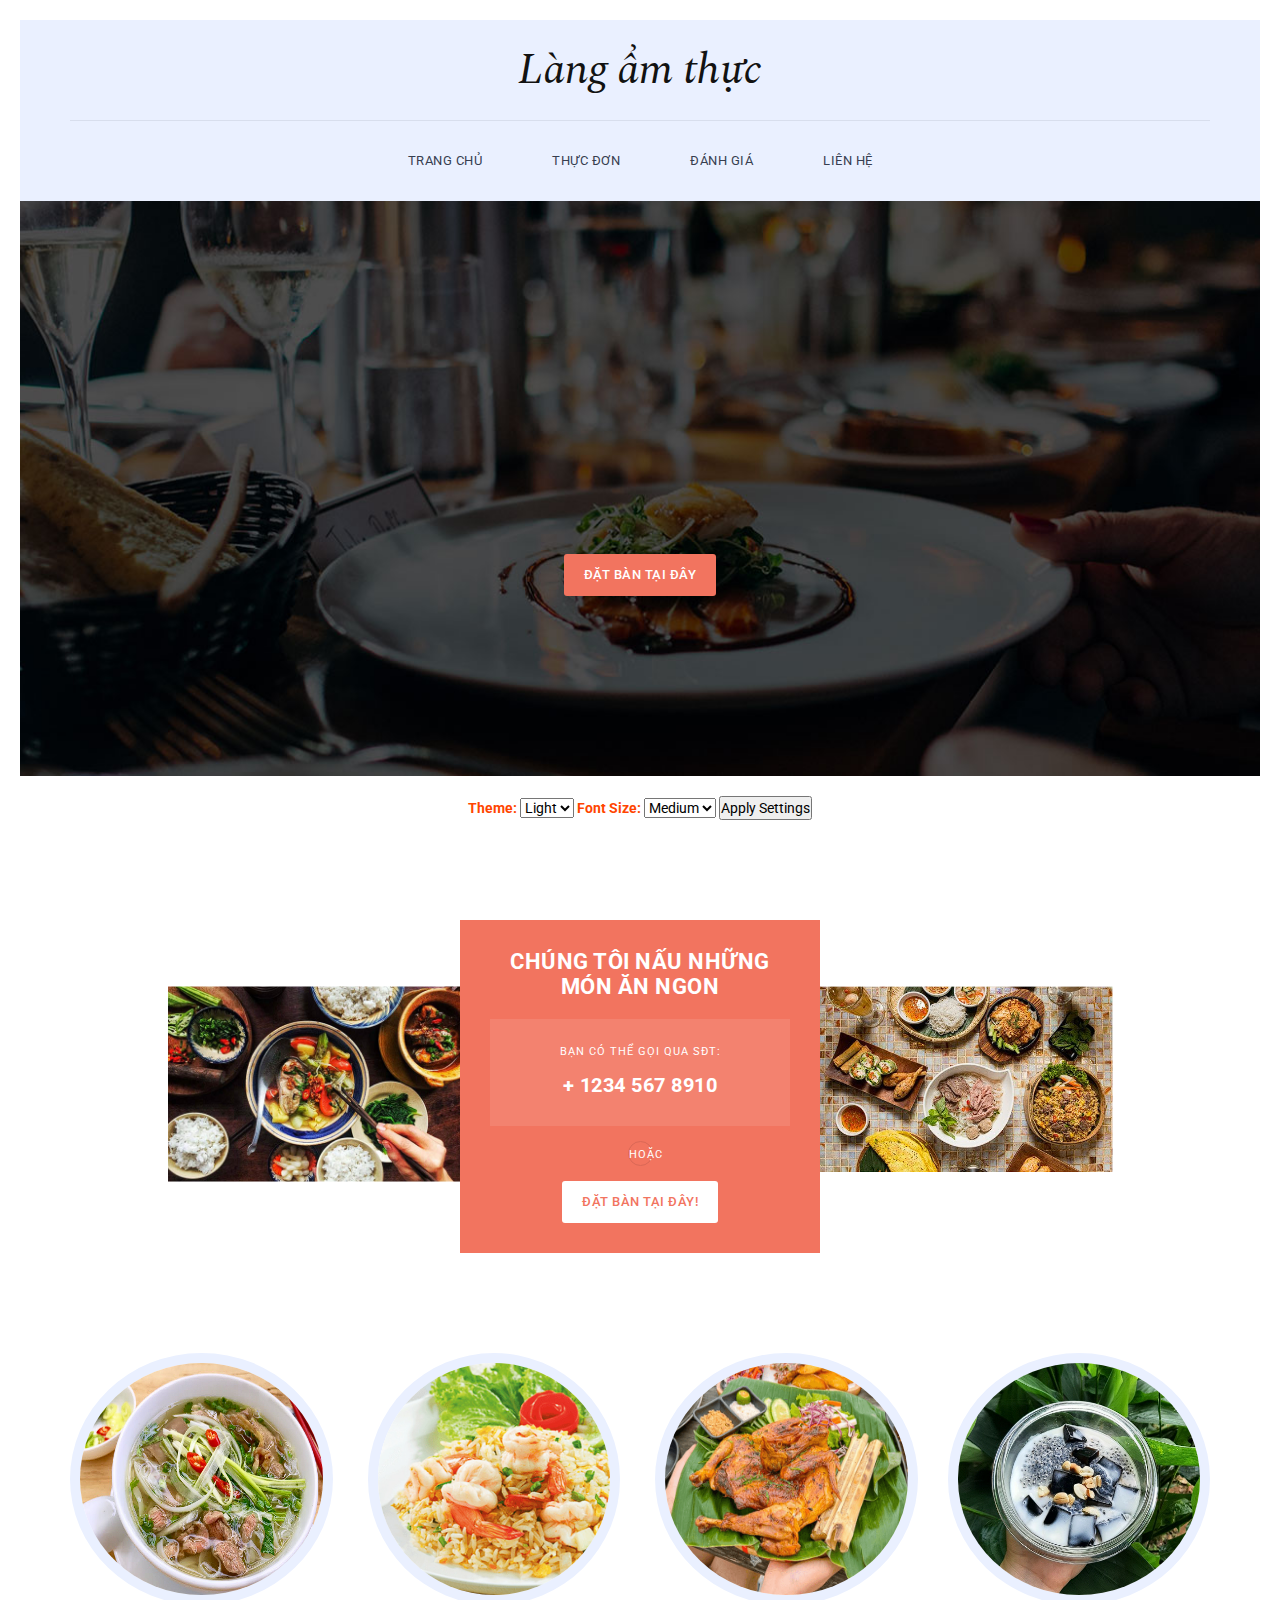
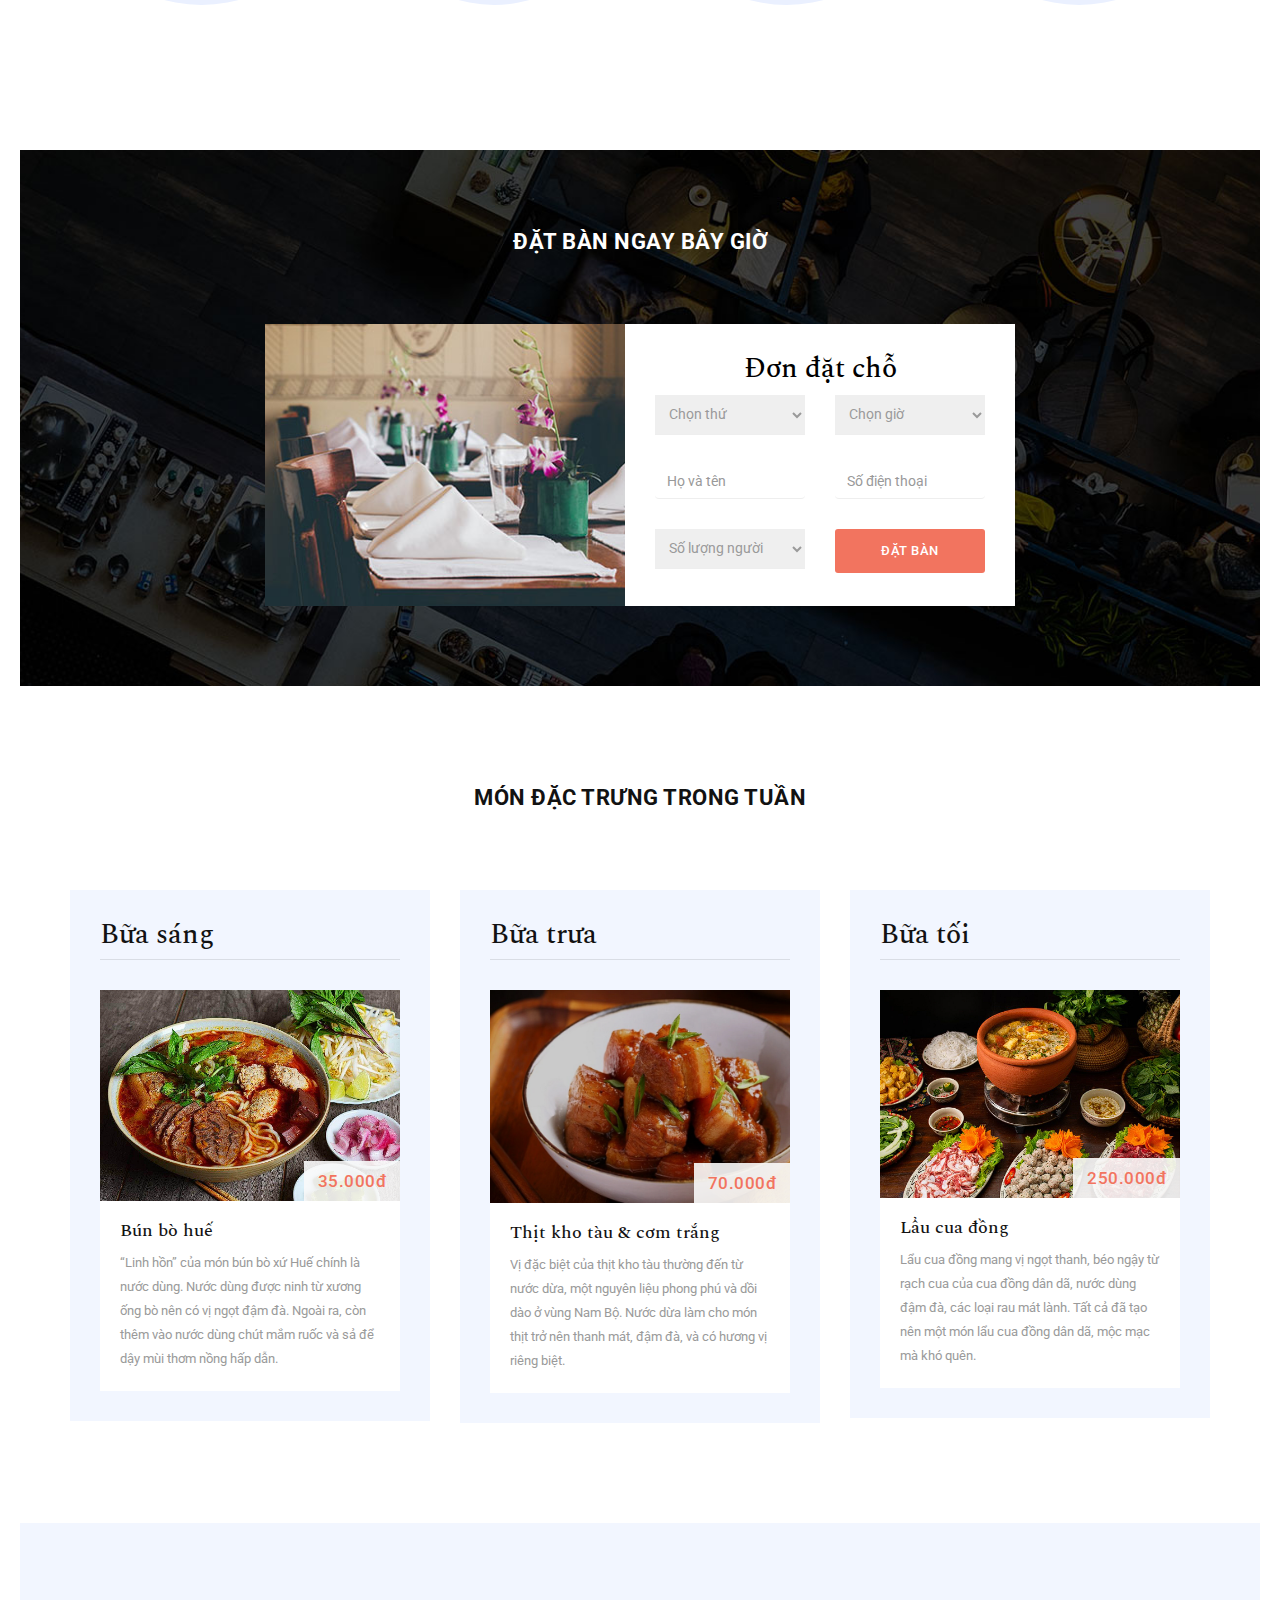
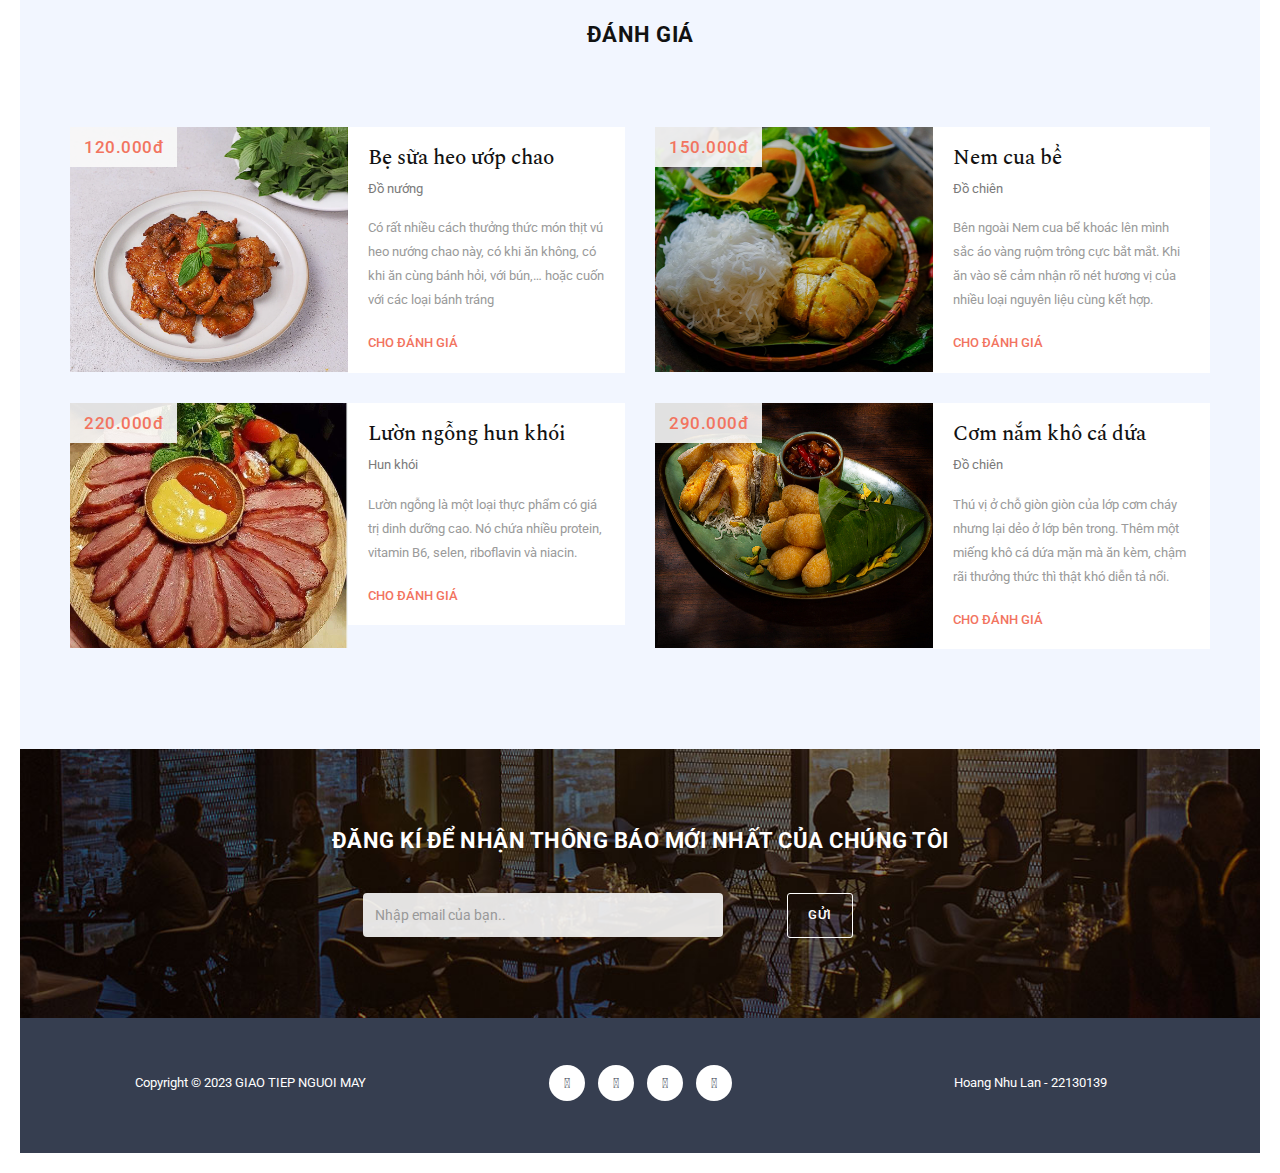
<file: index.html>
<!DOCTYPE html>
<html>
    <head>
        <meta charset="utf-8">
        <meta http-equiv="X-UA-Compatible" content="IE=edge,chrome=1">
<!--
Victory HTML CSS Template
https://templatemo.com/tm-507-victory
-->
        <title>Làng ẩm thực</title>
        <meta name="description" content="">
        <meta name="viewport" content="width=device-width, initial-scale=1">
        <link rel="apple-touch-icon" href="apple-touch-icon.png">

        <link rel="stylesheet" href="css/bootstrap.min.css">
        <link rel="stylesheet" href="css/bootstrap-theme.min.css">
        <link rel="stylesheet" href="css/fontAwesome.css">
        <link rel="stylesheet" href="css/hero-slider.css">
        <link rel="stylesheet" href="css/owl-carousel.css">
        <link rel="stylesheet" href="css/templatemo-style.css">

        <link href="https://fonts.googleapis.com/css?family=Spectral:200,200i,300,300i,400,400i,500,500i,600,600i,700,700i,800,800i" rel="stylesheet">
        <link href="https://fonts.googleapis.com/css?family=Roboto:100,300,400,500,700,900" rel="stylesheet">
        <link rel="stylesheet" href="https://cdnjs.cloudflare.com/ajax/libs/font-awesome/6.5.1/css/all.min.css" integrity="sha512-DTOQO9RWCH3ppGqcWaEA1BIZOC6xxalwEsw9c2QQeAIftl+Vegovlnee1c9QX4TctnWMn13TZye+giMm8e2LwA==" crossorigin="anonymous" referrerpolicy="no-referrer" />
 
        <script src="js/vendor/modernizr-2.8.3-respond-1.4.2.min.js"></script>
    </head>

<body>
    <div class="header">
        <div class="container">
            <a href="#" class="navbar-brand scroll-top">Làng ẩm thực</a>
            <nav class="navbar navbar-inverse" role="navigation">
                <div class="navbar-header">
                    <button type="button" id="nav-toggle" class="navbar-toggle" data-toggle="collapse" data-target="#main-nav">
                        <span class="sr-only">Toggle navigation</span>
                        <span class="icon-bar"></span>
                        <span class="icon-bar"></span>
                        <span class="icon-bar"></span>
                    </button>
                </div>
                <!--/.navbar-header-->
                <div id="main-nav" class="collapse navbar-collapse">
                    <ul class="nav navbar-nav">
                        <li><a href="index.html">Trang chủ</a></li>
                        <li><a href="menu.html">Thực đơn</a></li>
                        <li><a href="blog.html">Đánh giá</a></li>
                        <li><a href="contact.html">Liên hệ</a></li>
                    </ul>
                </div>
                <!--/.navbar-collapse-->
            </nav>
            <!--/.navbar-->
        </div>
        <!--/.container-->
    </div>
    <!--/.header-->


    <section class="banner">
        <div class="container">
            <div class="row">
                <div class="col-md-6 col-md-offset-3">
                    <h4 class="animate-text">Ở nơi đây có thể giúp bạn tìm được món ăn ngon</h4>
                    <h2 class="animate-text">ẨM THỰC VIỆT NAM</h2>
                    <p class="animate-text">Chào mừng bạn đến với website! Mong website này có thể giúp bạn lựa chọn món ăn một cách dễ dàng hơn!</p>
                    <div class="primary-button">
                        <a href="#" class="scroll-link" data-id="book-table">Đặt bàn tại đây</a>
                    </div>
                </div>
            </div>
            
        </div>
    </section>
    <script>
        document.addEventListener("DOMContentLoaded", function() {
            document.body.classList.add("section-loaded");
        });
    </script>
    <div style="text-align: center; margin-top: 20px;">
        <label style="color: orangered;" for="theme">Theme:</label>
        <select id="theme">
            <option class="light" value="light">Light</option>
            <option class="dark" value="dark">Dark</option>
        </select>
    
        <label style="color: orangered;" for="fontSize">Font Size:</label>
        <select id="fontSize">
            <option value="small">Small</option>
            <option value="medium">Medium</option>
            <option value="large">Large</option>
        </select>
    
        <button onclick="applySettings()">Apply Settings</button>
    
        <script>
            document.addEventListener("DOMContentLoaded", function() {
        // Load default settings from local storage (if available)
        var theme = localStorage.getItem("theme");
        var fontSize = localStorage.getItem("fontSize");
    
        // Set default values if not found in local storage
        if (!theme) {
            theme = "light";
        }
    
        if (!fontSize) {
            fontSize = "medium";
        }
    
        // Apply default settings to the UI
        document.getElementById("theme").value = theme;
        document.getElementById("fontSize").value = fontSize;
    });
    
    function applySettings() {
        // Get selected values from the UI
        var theme = document.getElementById("theme").value;
        var fontSize = document.getElementById("fontSize").value;
    
        // Save settings to local storage
        localStorage.setItem("theme", theme);
        localStorage.setItem("fontSize", fontSize);
    
        // Apply settings to the UI or perform any other actions
        console.log("Settings applied:", "Theme:", theme, "Font Size:", fontSize);
    }
    
    function applySettings() {
        // Get selected values from the UI
        var theme = document.getElementById("theme").value;
        var fontSize = document.getElementById("fontSize").value;
    
        // Save settings to local storage
        localStorage.setItem("theme", theme);
        localStorage.setItem("fontSize", fontSize);
    
        // Apply settings to the UI or perform any other actions
        applyUITheme(theme);
        applyUIFontSize(fontSize);
    
        // Log for demonstration purposes (you can remove this line)
        console.log("Settings applied:", "Theme:", theme, "Font Size:", fontSize);
    }
    
    function applyUITheme(theme) {
        // You can implement logic to change the theme of the UI
        // For example, update the CSS class of the body element
        document.body.className = theme;
    }
    
    function applyUIFontSize(fontSize) {
        // You can implement logic to change the font size of the UI
        // For example, update the CSS property of the body element
        document.body.style.fontSize = fontSize;
    }
    
        </script>
        <script>
            document.addEventListener("DOMContentLoaded", function() {
        // Load default settings from local storage (if available)
        var theme = localStorage.getItem("theme");
    
        // Set default values if not found in local storage
        if (!theme) {
            theme = "light";
        }
    
        // Apply default settings to the UI
        document.getElementById("theme").value = theme;
        applyUITheme(theme);
    });
    
    function applySettings() {
        // Get selected values from the UI
        var theme = document.getElementById("theme").value;
    
        // Save settings to local storage
        localStorage.setItem("theme", theme);
    
        // Apply settings to the UI or perform any other actions
        applyUITheme(theme);
    
        // Log for demonstration purposes (you can remove this line)
        console.log("Theme applied:", "Theme:", theme);
    }
    
    function applyUITheme(theme) {
        // You can implement logic to change the theme of the UI
        // For example, update the CSS class of the body element
        document.body.className = theme;
    }
    
        </script>
    </div>

    <div>
        <span style="color: orangered;" class="tooltip" data-tooltip="Mô tả ngắn về mục này">Hãy click vào để được hướng dẫn</span>
        <script>
            document.addEventListener('DOMContentLoaded', function() {
    var tooltips = document.querySelectorAll('.tooltip');

    tooltips.forEach(function(tooltip) {
        tooltip.addEventListener('mousemove', function(e) {
            var tooltipContent = this.getAttribute('data-tooltip');
            var tooltipElement = this.querySelector(':before');

            tooltipElement.style.top = e.clientY + 10 + 'px';
            tooltipElement.style.left = e.clientX + 10 + 'px';
            tooltipElement.textContent = tooltipContent;
        });

        tooltip.addEventListener('mouseout', function() {
            var tooltipElement = this.querySelector(':before');
            tooltipElement.style.visibility = 'hidden';
        });
    });
});
function scrollToID(id, speed) {
    var offSet = 0;
    var targetOffset = $(id).offset().top - offSet;
    $('html, body').animate({ scrollTop: targetOffset }, speed);
}
        </script>
        <script src="https://ajax.googleapis.com/ajax/libs/jquery/1.11.2/jquery.min.js"></script>
        <script>window.jQuery || document.write('<script src="js/vendor/jquery-1.11.2.min.js"><\/script>')</script>
        <script src="js/vendor/bootstrap.min.js"></script>
    </div>



    <section class="cook-delecious">
        <div class="container">
            <div class="row">
                <div class="col-md-3 col-md-offset-1">
                    <div class="first-image">
                        <img src="img/anhgioithieu.png" alt="">
                    </div>
                </div>
                <div class="col-md-4">
                    <div class="cook-content">
                        <h4>Chúng tôi nấu những món ăn ngon</h4>
                        <div class="contact-content">
                            <span>Bạn có thể gọi qua SĐT:</span>
                            <h6>+ 1234 567 8910</h6>
                        </div>
                        <span>hoặc</span>
                        <div class="primary-white-button">
                            <a href="#" class="scroll-link" data-id="book-table">Đặt bàn tại đây!</a>
                        </div>
                    </div>
                </div>
                <div class="col-md-3">
                    <div class="second-image">
                        <img src="img/anhgioithieu2.png" alt="">
                    </div>
                </div>
            </div>
        </div>
    </section>



    <section class="services">
        <div class="container">
            <div class="row">
                <div class="col-md-3 col-sm-6 col-xs-12">
                    <div class="service-item">
                        <a href="menu.html">
                        <img style="height: 18em;" src="img/pho.png" alt="Breakfast">
                        <h4 class="animate-text">Bữa sáng</h4>
                        </a>
                    </div>
                </div>
                <div class="col-md-3 col-sm-6 col-xs-12">
                    <div class="service-item">
                        <a href="menu.html">
                        <img style="height: 18em;" src="img/com.png" alt="Lunch">
                        <h4 class="animate-text">Bữa trưa</h4>
                        </a>
                    </div>
                </div>
                <div class="col-md-3 col-sm-6 col-xs-12">
                    <div class="service-item">
                        <a href="menu.html">
                        <img style="height: 18em;" src="img/comlam.png" alt="Dinner">
                        <h4 class="animate-text">Bữa tối</h4>
                        </a>
                    </div>
                </div>
                <div class="col-md-3 col-sm-6 col-xs-12">
                    <div class="service-item">
                        <a href="menu.html">
                        <img style="height: 18em;" src="img/suongsaocotdua.png" alt="Desserts">
                        <h4 class="animate-text">Tráng miệng</h4>
                        </a>
                    </div>
                </div>
            </div>
        </div>
    </section>



    <section id="book-table">
        <div class="container">
            <div class="row">
                <div class="col-md-12">
                    <div class="heading">
                        <h2>Đặt bàn ngay bây giờ</h2>
                    </div>
                </div>
                <div class="col-md-4 col-md-offset-2 col-sm-12">
                    <div class="left-image">
                        <img src="img/book_left_image.jpg" alt="">
                    </div>
                </div>
                <div class="col-md-4 col-sm-12">
                    <div class="right-info">
                        <h4>Đơn đặt chỗ</h4>
                        <form id="form-submit" action="" method="get">
                            <div class="row">
                                <div class="col-md-6">
                                    <fieldset>
                                        <select required name='day' onchange='this.form'>
                                            <option value="">Chọn thứ</option>
                                            <option value="Monday">Thứ hai</option>
                                            <option value="Tuesday">Thứ ba</option>
                                            <option value="Wednesday">Thứ tư</option>
                                            <option value="Thursday">Thứ năm</option>
                                            <option value="Friday">Thứ sáu</option>
                                            <option value="Saturday">Thứ bảy</option>
                                            <option value="Sunday">Chủ nhật</option>
                                        </select>
                                    </fieldset>
                                </div>
                                <div class="col-md-6">
                                    <fieldset>
                                        <select required name='hour' onchange='this.form'>
                                            <option value="">Chọn giờ</option>
                                            <option value="10-00">10:00</option>
                                            <option value="12-00">12:00</option>
                                            <option value="14-00">14:00</option>
                                            <option value="16-00">16:00</option>
                                            <option value="18-00">18:00</option>
                                            <option value="20-00">20:00</option>
                                            <option value="22-00">22:00</option>
                                        </select>
                                    </fieldset>
                                </div>
                                <div class="col-md-6">
                                    <fieldset>
                                        <input name="name" type="name" class="form-control" id="name" placeholder="Họ và tên" required="">
                                    </fieldset> 
                                </div>
                                <div class="col-md-6">
                                    <fieldset>
                                        <input name="phone" type="phone" class="form-control" id="phone" placeholder="Số điện thoại" required="">
                                    </fieldset>
                                </div>
                                <div class="col-md-6">
                                    <fieldset>
                                        <select required class="person" name='persons' onchange='this.form'>
                                            <option value="">Số lượng người</option>
                                            <option value="1-Person">1 người</option>
                                            <option value="2-Persons">2 người</option>
                                            <option value="3-Persons">3 người</option>
                                            <option value="4-Persons">4 người</option>
                                            <option value="5-Persons">5 người</option>
                                            <option value="6-Persons">6 người</option>
                                        </select>
                                    </fieldset>
                                </div>
                                <div class="col-md-6">
                                    <fieldset>
                                        <button type="submit" id="form-submit" class="btn">Đặt bàn</button>
                                    </fieldset>
                                </div>
                            </div>
                        </form>
                    </div>
                </div>
            </div>
        </div>
    </section>



    



    <section class="featured-food">
        <div class="container">
            <div class="row">
                <div class="heading">
                    <h2>Món đặc trưng trong tuần </h2>
                </div>
            </div>
            <div class="row">
                <div class="col-md-4">
                    <div class="food-item">
                        <h2>Bữa sáng</h2>
                        <img src="img/bunbo.png" alt="">
                        <div class="price">35.000đ</div>
                        <div class="text-content">
                            <h4>Bún bò huế</h4>
                            <p>“Linh hồn” của món bún bò xứ Huế chính là nước dùng. Nước dùng được ninh từ xương ống bò nên có vị ngọt đậm đà. Ngoài ra, còn thêm vào nước dùng chút mắm ruốc và sả để dậy mùi thơm nồng hấp dẫn.</p>
                        </div>
                    </div>
                </div>
                <div class="col-md-4">
                    <div class="food-item">
                        <h2>Bữa trưa</h2>
                        <img src="img/thitkhotau.png" alt="">
                        <div class="price">70.000đ</div>
                        <div class="text-content">
                            <h4>Thịt kho tàu & cơm trắng</h4>
                            <p>Vị đặc biệt của thịt kho tàu thường đến từ nước dừa, một nguyên liệu phong phú và dồi dào ở vùng Nam Bộ. Nước dừa làm cho món thịt trở nên thanh mát, đậm đà, và có hương vị riêng biệt.</p>
                        </div>
                    </div>
                </div>
                <div class="col-md-4">
                    <div class="food-item">
                        <h2>Bữa tối</h2>
                        <img src="img/laucuadong.png" alt="">
                        <div class="price">250.000đ</div>
                        <div class="text-content">
                            <h4>Lẩu cua đồng</h4>
                            <p>Lẩu cua đồng mang vị ngọt thanh, béo ngậy từ rạch cua của cua đồng dân dã, nước dùng đậm đà, các loại rau mát lành. Tất cả đã tạo nên một món lẩu cua đồng dân dã, mộc mạc mà khó quên.</p>
                        </div>
                    </div>
                </div>
            </div>
        </div>
    </section>



    <section class="our-blog">
        <div class="container">
            <div class="row">
                <div class="col-md-12">
                    <div class="heading">
                        <h2>Đánh giá</h2>
                    </div>
                </div>
            </div>
            <div class="row">
                <div class="col-md-6">
                    <div class="blog-post">
                        <img style="height: 17.5em;" src="img/besua.png" alt="">
                        <div class="date">120.000đ</div>
                        <div class="right-content">
                            <h4>Bẹ sữa heo ướp chao</h4>
                            <span>Đồ nướng</span>
                            <p>Có rất nhiều cách thưởng thức món thịt vú heo nướng chao này, có khi ăn không, có khi ăn cùng bánh hỏi, với bún,… hoặc cuốn với các loại bánh tráng</p>
                            <div class="text-button">
                                <a href="blog.html">Cho đánh giá</a>
                            </div>
                        </div>
                    </div>
                </div>
                <div class="col-md-6">
                    <div class="blog-post">
                        <img style="height: 17.5em;" src="img/nemcuabe.png" alt="">
                        <div class="date">150.000đ</div>
                        <div class="right-content">
                            <h4>Nem cua bể</h4>
                            <span>Đồ chiên</span>
                            <p>Bên ngoài Nem cua bể khoác lên mình sắc áo vàng ruộm trông cực bắt mắt. Khi ăn vào sẽ cảm nhận rõ nét hương vị của nhiều loại nguyên liệu cùng kết hợp.</p>
                            <div class="text-button">
                                <a href="blog.html">Cho đánh giá</a>
                            </div>
                        </div>
                    </div>
                </div>
                <div class="col-md-6">
                    <div class="blog-post">
                        <img style="height: 17.5em;" src="img/luonngong.png" alt="">
                        <div class="date">220.000đ</div>
                        <div class="right-content">
                            <h4>Lườn ngỗng hun khói</h4>
                            <span>Hun khói</span>
                            <p>Lườn ngỗng là một loại thực phẩm có giá trị dinh dưỡng cao. Nó chứa nhiều protein, vitamin B6, selen, riboflavin và niacin.</p>
                            <div class="text-button">
                                <a href="blog.html">Cho đánh giá</a>
                            </div>
                        </div>
                    </div>
                </div>
                <div class="col-md-6">
                    <div class="blog-post">
                        <img style="height: 17.5em;" src="img/comnamkho.png" alt="">
                        <div class="date">290.000đ</div>
                        <div class="right-content">
                            <h4>Cơm nắm khô cá dứa</h4>
                            <span>Đồ chiên</span>
                            <p>Thú vị ở chỗ giòn giòn của lớp cơm cháy nhưng lại dẻo ở lớp bên trong. Thêm một miếng khô cá dứa mặn mà ăn kèm, chậm rãi thưởng thức thì thật khó diễn tả nổi.</p>
                            <div class="text-button">
                                <a href="blog.html">Cho đánh giá</a>
                            </div>
                        </div>
                    </div>
                </div>
            </div>
        </div>
    </section>



    <section class="sign-up">
        <div class="container">
            <div class="row">
                <div class="col-md-12">
                    <div class="heading">
                        <h2>Đăng kí để nhận thông báo mới nhất của chúng tôi </h2>
                    </div>
                </div>
            </div>
            <form id="contact" action="" method="get">
                <div class="row">
                    <div class="col-md-4 col-md-offset-3">
                        <fieldset>
                            <input name="email" type="text" class="form-control" id="email" placeholder="Nhập email của bạn.." required="">
                        </fieldset>
                    </div>
                    <div class="col-md-2">
                        <fieldset>
                            <button type="submit" id="form-submit" class="btn">Gửi</button>
                        </fieldset>
                    </div>
                </div>
            </form>
        </div>
    </section>



    <footer>
        <div class="container">
            <div class="row">
                <div class="col-md-4">
                    <p>Copyright &copy; 2023 GIAO TIEP NGUOI MAY</p>
                </div>
                <div class="col-md-4">
                    <ul class="social-icons">
                        <li><a rel="nofollow" href= https://www.facebook.com/bbyyshark.24><i class="fa-brands fa-facebook"></i></a></li>
                        <li><a href="https://github.com/HoangNhuLan"><i class="fa-brands fa-github"></i></a></li>
                        <li><a href="https://www.instagram.com/ecihyav/"><i class="fa-brands fa-instagram"></i></a></li>
                        <li><a href="https://www.google.com/intl/vi/gmail/about/"><i class="fa-solid fa-envelope"></i></i></a></li>
                    </ul>
                </div>
                <div class="col-md-4">
                    <p>Hoang Nhu Lan - 22130139</p>
                </div>
            </div>
        </div>
    </footer>

    <script src="https://ajax.googleapis.com/ajax/libs/jquery/1.11.2/jquery.min.js"></script>
    <script>window.jQuery || document.write('<script src="js/vendor/jquery-1.11.2.min.js"><\/script>')</script>

    <script src="js/vendor/bootstrap.min.js"></script>

    <script src="js/plugins.js"></script>
    <script src="js/main.js"></script>

    <script type="text/javascript">
    $(document).ready(function() {
        // navigation click actions 
        $('.scroll-link').on('click', function(event){
            event.preventDefault();
            var sectionID = $(this).attr("data-id");
            scrollToID('#' + sectionID, 750);
        });
        // scroll to top action
        $('.scroll-top').on('click', function(event) {
            event.preventDefault();
            $('html, body').animate({scrollTop:0}, 'slow');         
        });
        // mobile nav toggle
        $('#nav-toggle').on('click', function (event) {
            event.preventDefault();
            $('#main-nav').toggleClass("open");
        });
    });
    // scroll function
    function scrollToID(id, speed){
        var offSet = 0;
        var targetOffset = $(id).offset().top - offSet;
        var mainNav = $('#main-nav');
        $('html,body').animate({scrollTop:targetOffset}, speed);
        if (mainNav.hasClass("open")) {
            mainNav.css("height", "1px").removeClass("in").addClass("collapse");
            mainNav.removeClass("open");
        }
    }
    if (typeof console === "undefined") {
        console = {
            log: function() { }
        };
    }
    </script>
    
</body>
</html>
</file>
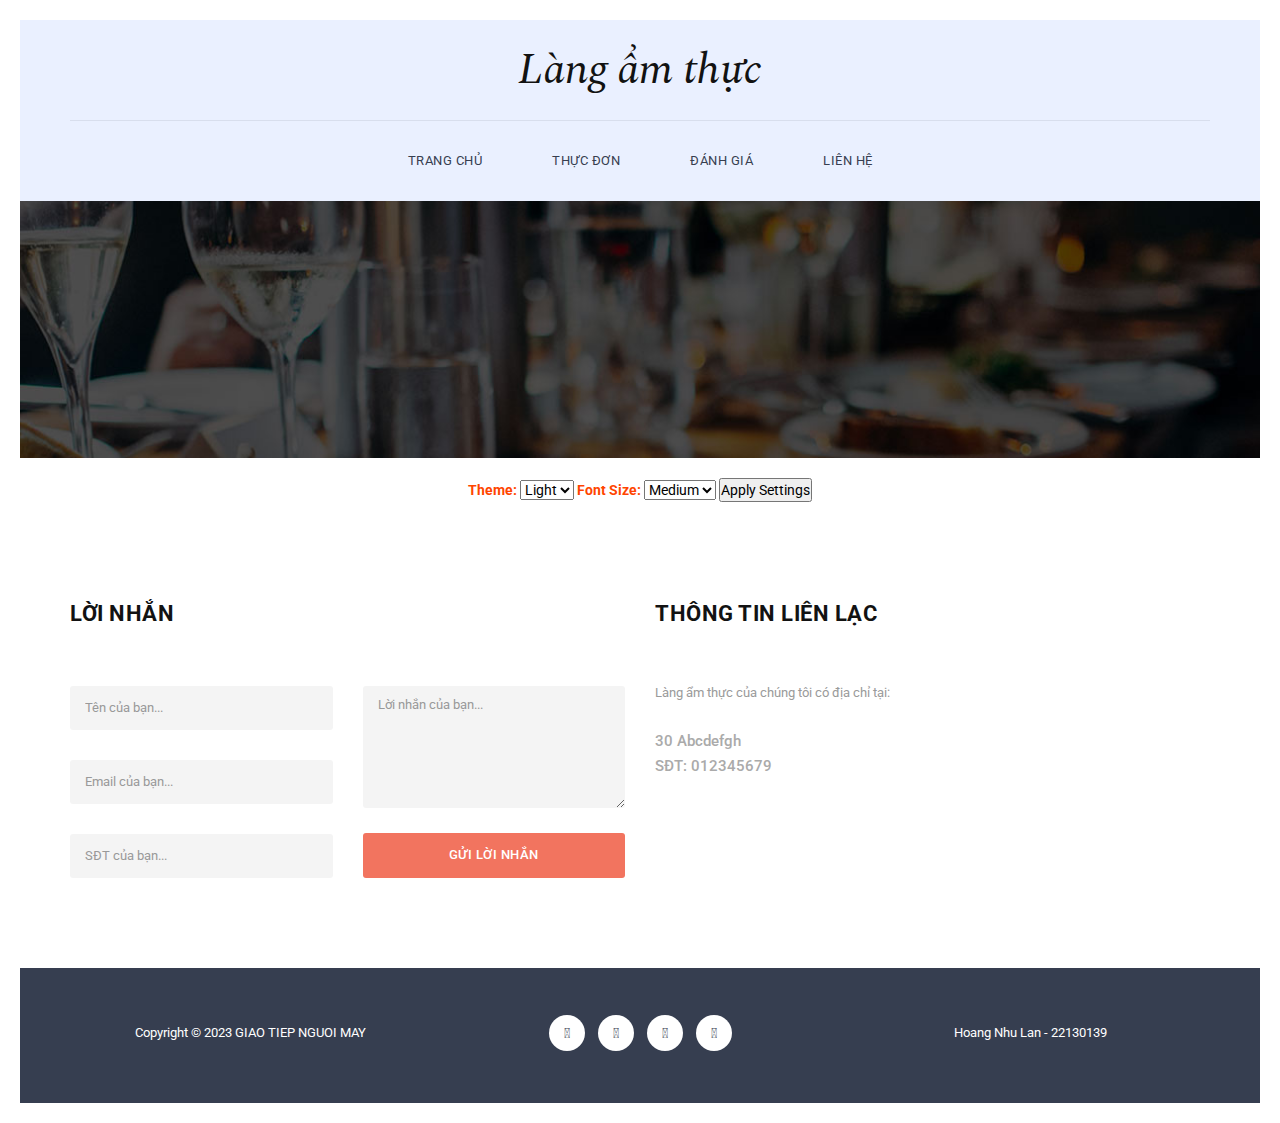
<file: contact.html>
<!DOCTYPE html>
<html>
    <head>
        <meta charset="utf-8">
        <meta http-equiv="X-UA-Compatible" content="IE=edge,chrome=1">
<!--
Victory HTML CSS Template
https://templatemo.com/tm-507-victory
-->
        <title>Làng ẩm thực</title>
        <meta name="description" content="">
        <meta name="viewport" content="width=device-width, initial-scale=1">
        <link rel="apple-touch-icon" href="apple-touch-icon.png">

        <link rel="stylesheet" href="css/bootstrap.min.css">
        <link rel="stylesheet" href="css/bootstrap-theme.min.css">
        <link rel="stylesheet" href="css/fontAwesome.css">
        <link rel="stylesheet" href="css/hero-slider.css">
        <link rel="stylesheet" href="css/owl-carousel.css">
        <link rel="stylesheet" href="css/templatemo-style.css">
        
        <link rel="stylesheet" href="https://cdnjs.cloudflare.com/ajax/libs/font-awesome/6.5.1/css/all.min.css" integrity="sha512-DTOQO9RWCH3ppGqcWaEA1BIZOC6xxalwEsw9c2QQeAIftl+Vegovlnee1c9QX4TctnWMn13TZye+giMm8e2LwA==" crossorigin="anonymous" referrerpolicy="no-referrer" />

        <link href="https://fonts.googleapis.com/css?family=Spectral:200,200i,300,300i,400,400i,500,500i,600,600i,700,700i,800,800i" rel="stylesheet">
        <link href="https://fonts.googleapis.com/css?family=Roboto:100,300,400,500,700,900" rel="stylesheet">

        <script src="js/vendor/modernizr-2.8.3-respond-1.4.2.min.js"></script>
    </head>

<body>
    <div class="header">
        <div class="container">
            <a href="#" class="navbar-brand scroll-top">Làng ẩm thực</a>
            <nav class="navbar navbar-inverse" role="navigation">
                <div class="navbar-header">
                    <button type="button" id="nav-toggle" class="navbar-toggle" data-toggle="collapse" data-target="#main-nav">
                        <span class="sr-only">Toggle navigation</span>
                        <span class="icon-bar"></span>
                        <span class="icon-bar"></span>
                        <span class="icon-bar"></span>
                    </button>
                </div>
                <!--/.navbar-header-->
                <div id="main-nav" class="collapse navbar-collapse">
                    <ul class="nav navbar-nav">
                        <li><a href="index.html">Trang chủ</a></li>
                        <li><a href="menu.html">Thực đơn</a></li>
                        <li><a href="blog.html">Đánh giá</a></li>
                        <li><a href="contact.html">Liên hệ</a></li>
                    </ul>
                </div>
                <!--/.navbar-collapse-->
            </nav>
            <!--/.navbar-->
        </div>
        <!--/.container-->
    </div>
    <!--/.header-->


    <section class="page-heading">
        <div class="container">
            <div class="row">
                <div class="col-md-12">
                    <h1 class="animate-text">Liên hệ với chúng tôi</h1>
                    <p class="animate-text">Liên hệ với chúng tôi nếu bạn có lời nhắn hay góp ý cho quán</p>
                </div>
            </div>
        </div>
    </section>

    <div style="text-align: center; margin-top: 20px;">
        <label style="color: orangered;" for="theme">Theme:</label>
        <select id="theme">
            <option class="light" value="light">Light</option>
            <option class="dark" value="dark">Dark</option>
        </select>
    
        <label style="color: orangered;" for="fontSize">Font Size:</label>
        <select id="fontSize">
            <option value="small">Small</option>
            <option value="medium">Medium</option>
            <option value="large">Large</option>
        </select>
    
        <button onclick="applySettings()">Apply Settings</button>
    
        <script>
            document.addEventListener("DOMContentLoaded", function() {
        // Load default settings from local storage (if available)
        var theme = localStorage.getItem("theme");
        var fontSize = localStorage.getItem("fontSize");
    
        // Set default values if not found in local storage
        if (!theme) {
            theme = "light";
        }
    
        if (!fontSize) {
            fontSize = "medium";
        }
    
        // Apply default settings to the UI
        document.getElementById("theme").value = theme;
        document.getElementById("fontSize").value = fontSize;
    });
    
    function applySettings() {
        // Get selected values from the UI
        var theme = document.getElementById("theme").value;
        var fontSize = document.getElementById("fontSize").value;
    
        // Save settings to local storage
        localStorage.setItem("theme", theme);
        localStorage.setItem("fontSize", fontSize);
    
        // Apply settings to the UI or perform any other actions
        console.log("Settings applied:", "Theme:", theme, "Font Size:", fontSize);
    }
    
    function applySettings() {
        // Get selected values from the UI
        var theme = document.getElementById("theme").value;
        var fontSize = document.getElementById("fontSize").value;
    
        // Save settings to local storage
        localStorage.setItem("theme", theme);
        localStorage.setItem("fontSize", fontSize);
    
        // Apply settings to the UI or perform any other actions
        applyUITheme(theme);
        applyUIFontSize(fontSize);
    
        // Log for demonstration purposes (you can remove this line)
        console.log("Settings applied:", "Theme:", theme, "Font Size:", fontSize);
    }
    
    function applyUITheme(theme) {
        // You can implement logic to change the theme of the UI
        // For example, update the CSS class of the body element
        document.body.className = theme;
    }
    
    function applyUIFontSize(fontSize) {
        // You can implement logic to change the font size of the UI
        // For example, update the CSS property of the body element
        document.body.style.fontSize = fontSize;
    }
    
        </script>
        <script>
            document.addEventListener("DOMContentLoaded", function() {
        // Load default settings from local storage (if available)
        var theme = localStorage.getItem("theme");
    
        // Set default values if not found in local storage
        if (!theme) {
            theme = "light";
        }
    
        // Apply default settings to the UI
        document.getElementById("theme").value = theme;
        applyUITheme(theme);
    });
    
    function applySettings() {
        // Get selected values from the UI
        var theme = document.getElementById("theme").value;
    
        // Save settings to local storage
        localStorage.setItem("theme", theme);
    
        // Apply settings to the UI or perform any other actions
        applyUITheme(theme);
    
        // Log for demonstration purposes (you can remove this line)
        console.log("Theme applied:", "Theme:", theme);
    }
    
    function applyUITheme(theme) {
        // You can implement logic to change the theme of the UI
        // For example, update the CSS class of the body element
        document.body.className = theme;
    }
    
        </script>
    </div>



    <section class="contact-us">
        <div class="container">
            <div class="row">
                <div class="col-md-6">
                    <div class="section-heading">
                        <h2>Lời nhắn</h2>
                    </div>
                    <form id="contact" action="" method="post">
                        <div class="row">
                            <div class="col-md-6">
                                <fieldset>
                                    <input name="name" type="text" class="form-control" id="name" placeholder="Tên của bạn..." required="">
                                </fieldset>
                                <fieldset>
                                    <input name="email" type="text" class="form-control" id="email" placeholder="Email của bạn..." required="">
                                </fieldset>
                                <fieldset>
                                    <input name="phone" type="text" class="form-control" id="phone" placeholder="SĐT của bạn..." required="">
                                </fieldset>
                            </div>
                            <div class="col-md-6">
                                <fieldset>
                                    <textarea name="message" rows="6" class="form-control" id="message" placeholder="Lời nhắn của bạn..." required=""></textarea>
                                </fieldset>
                                <fieldset>
                                    <button type="submit" id="form-submit" class="btn">Gửi lời nhắn</button>
                                </fieldset>
                            </div>
                        </div>
                    </form>
                </div>
                <div class="col-md-6">
                    <div class="section-heading contact-info">
                        <h2 class="contact-information">Thông tin liên lạc</h2>
                        <p>Làng ẩm thực của chúng tôi có địa chỉ tại:<br><br><em>30 Abcdefgh <br> SĐT: 012345679</em></p>
                    </div>
                </div>
            </div>
        </div>
    </section>




    <footer>
        <div class="container">
            <div class="row">
                <div class="col-md-4">
                    <p>Copyright &copy; 2023 GIAO TIEP NGUOI MAY</p>
                </div>
                <div class="col-md-4">
                    <ul class="social-icons">
                        <li><a rel="nofollow" href= https://www.facebook.com/bbyyshark.24><i class="fa-brands fa-facebook"></i></a></li>
                        <li><a href="https://github.com/HoangNhuLan"><i class="fa-brands fa-github"></i></a></li>
                        <li><a href="https://www.instagram.com/ecihyav/"><i class="fa-brands fa-instagram"></i></a></li>
                        <li><a href="https://www.google.com/intl/vi/gmail/about/"><i class="fa-solid fa-envelope"></i></i></a></li>
                    </ul>
                </div>
                <div class="col-md-4">
                    <p>Hoang Nhu Lan - 22130139</p>
                </div>
            </div>
        </div>
    </footer>

    <script src="https://ajax.googleapis.com/ajax/libs/jquery/1.11.2/jquery.min.js"></script>
    <script>window.jQuery || document.write('<script src="js/vendor/jquery-1.11.2.min.js"><\/script>')</script>

    <script src="js/vendor/bootstrap.min.js"></script>

    <script src="js/plugins.js"></script>
    <script src="js/main.js"></script>

    <script type="text/javascript">
    $(document).ready(function() {
        // navigation click actions 
        $('.scroll-link').on('click', function(event){
            event.preventDefault();
            var sectionID = $(this).attr("data-id");
            scrollToID('#' + sectionID, 750);
        });
        // scroll to top action
        $('.scroll-top').on('click', function(event) {
            event.preventDefault();
            $('html, body').animate({scrollTop:0}, 'slow');         
        });
        // mobile nav toggle
        $('#nav-toggle').on('click', function (event) {
            event.preventDefault();
            $('#main-nav').toggleClass("open");
        });
    });
    // scroll function
    function scrollToID(id, speed){
        var offSet = 0;
        var targetOffset = $(id).offset().top - offSet;
        var mainNav = $('#main-nav');
        $('html,body').animate({scrollTop:targetOffset}, speed);
        if (mainNav.hasClass("open")) {
            mainNav.css("height", "1px").removeClass("in").addClass("collapse");
            mainNav.removeClass("open");
        }
    }
    if (typeof console === "undefined") {
        console = {
            log: function() { }
        };
    }
    </script>
</body>
</html>
</file>
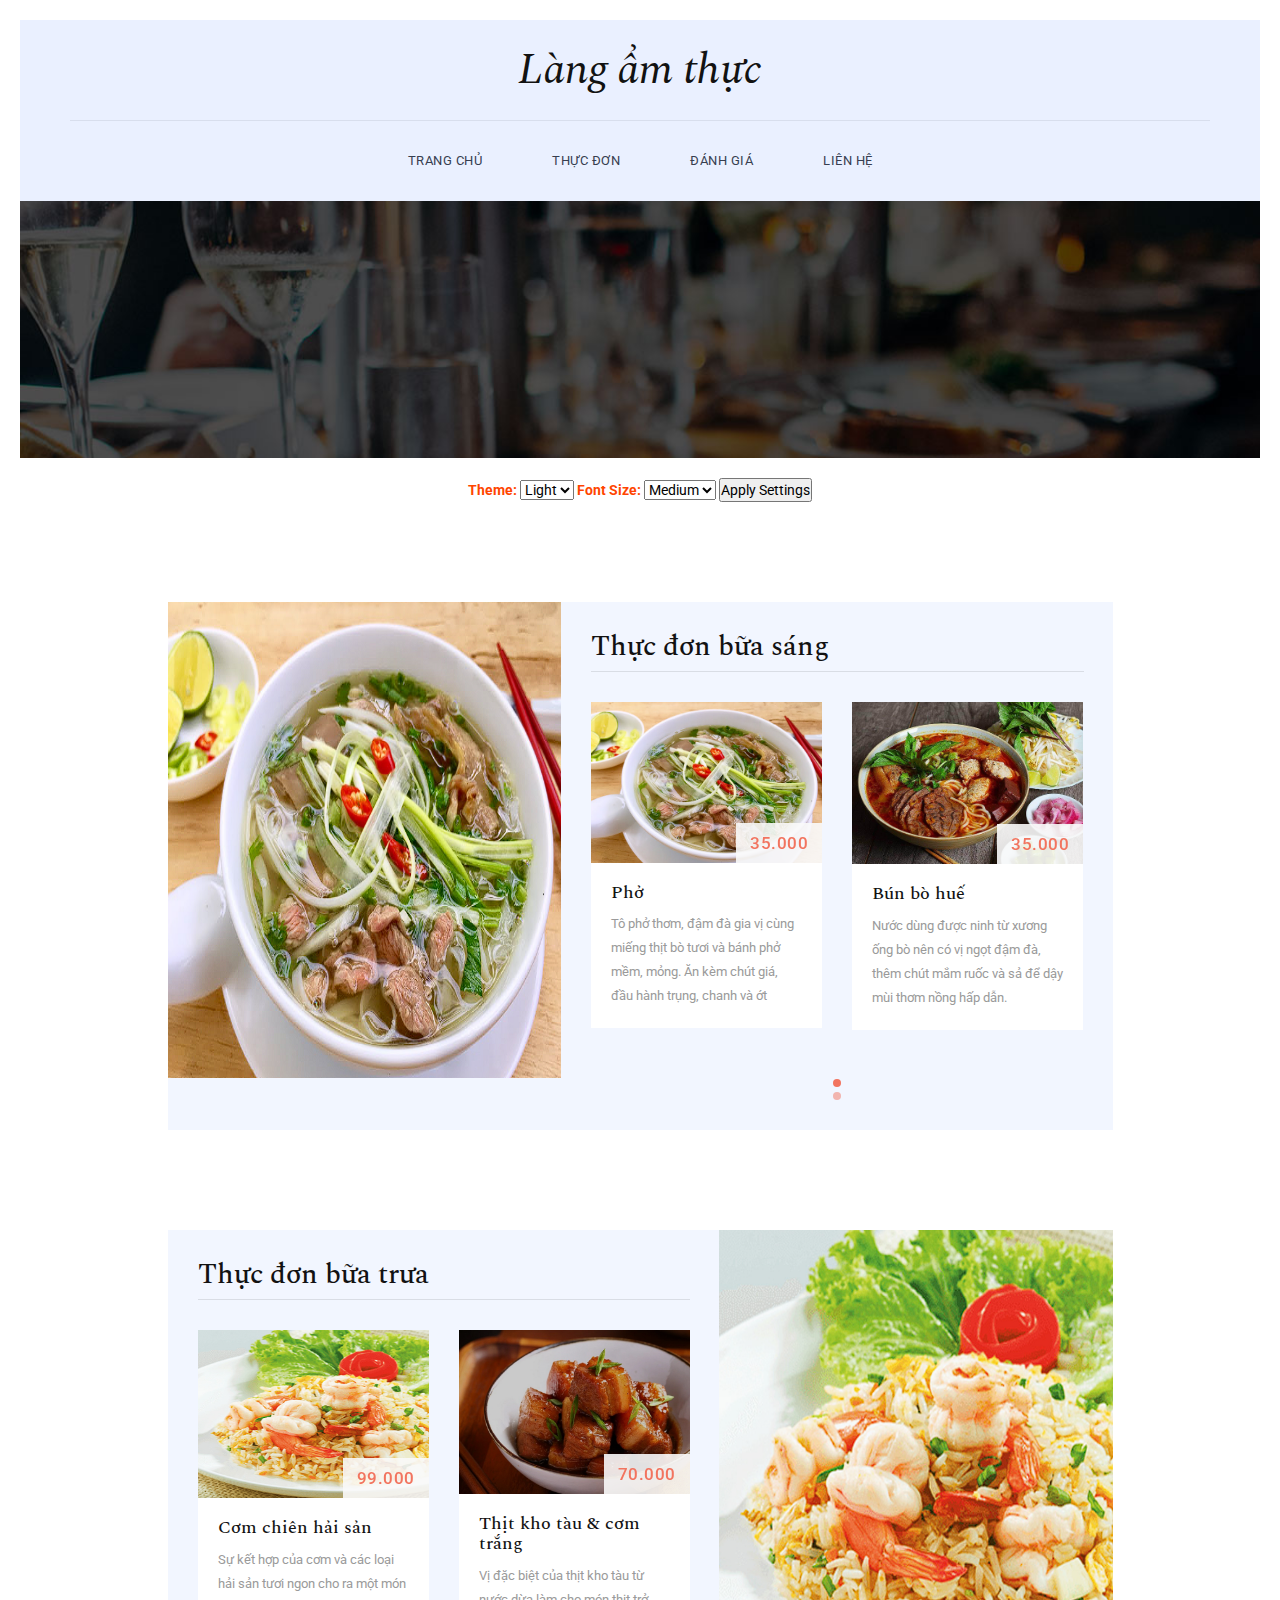
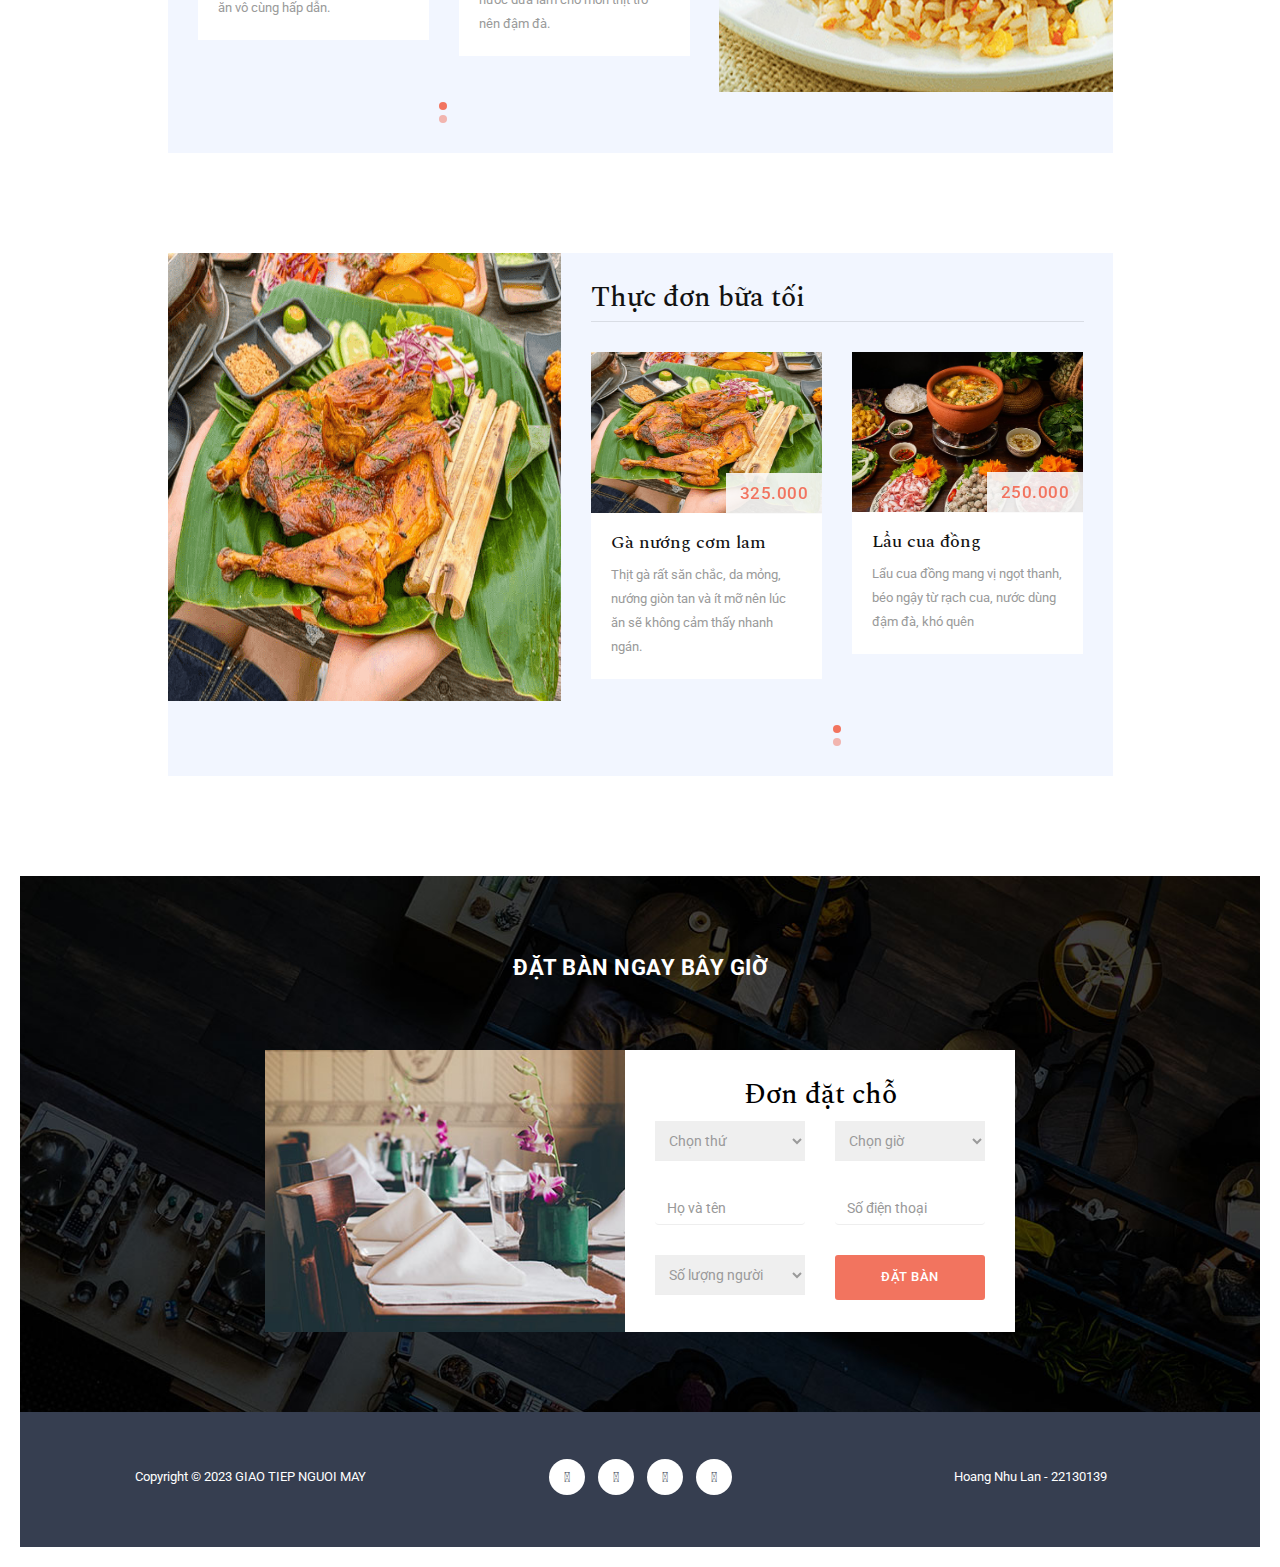
<file: menu.html>
<!DOCTYPE html>
<html>
    <head>
        <meta charset="utf-8">
        <meta http-equiv="X-UA-Compatible" content="IE=edge,chrome=1">
<!--
Victory HTML CSS Template
https://templatemo.com/tm-507-victory
-->
        <title>Làng ẩm thực</title>
        <meta name="description" content="">
        <meta name="viewport" content="width=device-width, initial-scale=1">
        <link rel="apple-touch-icon" href="apple-touch-icon.png">

        <link rel="stylesheet" href="css/bootstrap.min.css">
        <link rel="stylesheet" href="css/bootstrap-theme.min.css">
        <link rel="stylesheet" href="css/fontAwesome.css">
        <link rel="stylesheet" href="css/hero-slider.css">
        <link rel="stylesheet" href="css/owl-carousel.css">
        <link rel="stylesheet" href="css/templatemo-style.css">

        <link href="https://fonts.googleapis.com/css?family=Spectral:200,200i,300,300i,400,400i,500,500i,600,600i,700,700i,800,800i" rel="stylesheet">
        <link href="https://fonts.googleapis.com/css?family=Roboto:100,300,400,500,700,900" rel="stylesheet">

        <link rel="stylesheet" href="https://cdnjs.cloudflare.com/ajax/libs/font-awesome/6.5.1/css/all.min.css" integrity="sha512-DTOQO9RWCH3ppGqcWaEA1BIZOC6xxalwEsw9c2QQeAIftl+Vegovlnee1c9QX4TctnWMn13TZye+giMm8e2LwA==" crossorigin="anonymous" referrerpolicy="no-referrer" />
        <script src="js/vendor/modernizr-2.8.3-respond-1.4.2.min.js"></script>
    </head>

<body>
    <div class="header">
        <div class="container">
            <a href="#" class="navbar-brand scroll-top">Làng ẩm thực</a>
            <nav class="navbar navbar-inverse" role="navigation">
                <div class="navbar-header">
                    <button type="button" id="nav-toggle" class="navbar-toggle" data-toggle="collapse" data-target="#main-nav">
                        <span class="sr-only">Toggle navigation</span>
                        <span class="icon-bar"></span>
                        <span class="icon-bar"></span>
                        <span class="icon-bar"></span>
                    </button>
                </div>
                <!--/.navbar-header-->
                <div id="main-nav" class="collapse navbar-collapse">
                    <ul class="nav navbar-nav">
                        <li><a href="index.html">Trang chủ</a></li>
                        <li><a href="menu.html">Thực đơn</a></li>
                        <li><a href="blog.html">Đánh giá</a></li>
                        <li><a href="contact.html">Liên hệ</a></li>
                    </ul>
                </div>
                <div>
                    
                </div>
                <!--/.navbar-collapse-->
            </nav>
            <!--/.navbar-->
        </div>
        <!--/.container-->
    </div>
    <!--/.header-->


    <section class="page-heading">
        <div class="container">
            <div class="row">
                <div class="col-md-12">
                    <h1 class="animate-text">Thực đơn của chúng tôi</h1>
                    <p class="animate-text">Thông qua thực đơn, hãy chọn món mà các bán muốn thưởng thức nhé!</p>
                </div>
            </div>
        </div>
   
    </section>
    <div style="text-align: center; margin-top: 20px;">
        <label style="color: orangered;" for="theme">Theme:</label>
        <select id="theme">
            <option class="light" value="light">Light</option>
            <option class="dark" value="dark">Dark</option>
        </select>
    
        <label style="color: orangered;" for="fontSize">Font Size:</label>
        <select id="fontSize">
            <option value="small">Small</option>
            <option value="medium">Medium</option>
            <option value="large">Large</option>
        </select>
    
        <button onclick="applySettings()">Apply Settings</button>
    
        <script>
            document.addEventListener("DOMContentLoaded", function() {
        // Load default settings from local storage (if available)
        var theme = localStorage.getItem("theme");
        var fontSize = localStorage.getItem("fontSize");
    
        // Set default values if not found in local storage
        if (!theme) {
            theme = "light";
        }
    
        if (!fontSize) {
            fontSize = "medium";
        }
    
        // Apply default settings to the UI
        document.getElementById("theme").value = theme;
        document.getElementById("fontSize").value = fontSize;
    });
    
    function applySettings() {
        // Get selected values from the UI
        var theme = document.getElementById("theme").value;
        var fontSize = document.getElementById("fontSize").value;
    
        // Save settings to local storage
        localStorage.setItem("theme", theme);
        localStorage.setItem("fontSize", fontSize);
    
        // Apply settings to the UI or perform any other actions
        console.log("Settings applied:", "Theme:", theme, "Font Size:", fontSize);
    }
    
    function applySettings() {
        // Get selected values from the UI
        var theme = document.getElementById("theme").value;
        var fontSize = document.getElementById("fontSize").value;
    
        // Save settings to local storage
        localStorage.setItem("theme", theme);
        localStorage.setItem("fontSize", fontSize);
    
        // Apply settings to the UI or perform any other actions
        applyUITheme(theme);
        applyUIFontSize(fontSize);
    
        // Log for demonstration purposes (you can remove this line)
        console.log("Settings applied:", "Theme:", theme, "Font Size:", fontSize);
    }
    
    function applyUITheme(theme) {
        // You can implement logic to change the theme of the UI
        // For example, update the CSS class of the body element
        document.body.className = theme;
    }
    
    function applyUIFontSize(fontSize) {
        // You can implement logic to change the font size of the UI
        // For example, update the CSS property of the body element
        document.body.style.fontSize = fontSize;
    }
    
        </script>
        <script>
            document.addEventListener("DOMContentLoaded", function() {
        // Load default settings from local storage (if available)
        var theme = localStorage.getItem("theme");
    
        // Set default values if not found in local storage
        if (!theme) {
            theme = "light";
        }
    
        // Apply default settings to the UI
        document.getElementById("theme").value = theme;
        applyUITheme(theme);
    });
    
    function applySettings() {
        // Get selected values from the UI
        var theme = document.getElementById("theme").value;
    
        // Save settings to local storage
        localStorage.setItem("theme", theme);
    
        // Apply settings to the UI or perform any other actions
        applyUITheme(theme);
    
        // Log for demonstration purposes (you can remove this line)
        console.log("Theme applied:", "Theme:", theme);
    }
    
    function applyUITheme(theme) {
        // You can implement logic to change the theme of the UI
        // For example, update the CSS class of the body element
        document.body.className = theme;
    }
    
        </script>
    </div>



    <section class="breakfast-menu">
        <div class="container">
            <div class="row">
                <div class="col-md-10 col-md-offset-1">
                    <div class="breakfast-menu-content">
                        <div class="row">
                            <div class="col-md-5">
                                <div class="left-image">
                                    <img style="height: 34em;" src="img/pho.png" alt="Breakfast">
                                </div>
                            </div>
                            <div class="col-md-7">
                                <h2>Thực đơn bữa sáng</h2>
                                <div id="owl-breakfast" class="owl-carousel owl-theme">
                                    <div class="item col-md-12">
                                        <div class="food-item">
                                            <img style="height: 11.5em;" src="img/pho.png" alt="">
                                            <div class="price">35.000</div>
                                            <div class="text-content">
                                                <h4>Phở</h4>
                                                <p>Tô phở thơm, đậm đà gia vị cùng miếng thịt bò tươi và bánh phở mềm, mỏng. Ăn kèm chút giá, đầu hành trụng, chanh và ớt </p>
                                            </div>
                                        </div>
                                    </div>
                                    <div class="item col-md-12">
                                        <div class="food-item">
                                            <img src="img/bunbo.png" alt="">
                                            <div class="price">35.000</div>
                                            <div class="text-content">
                                                <h4>Bún bò huế</h4>
                                                <p>Nước dùng được ninh từ xương ống bò nên có vị ngọt đậm đà, thêm chút mắm ruốc và sả để dậy mùi thơm nồng hấp dẫn.</p>
                                            </div>
                                        </div>
                                    </div>
                                    <div class="item col-md-12">
                                        <div class="food-item">
                                            <img src="img/banhmibokho.png" alt="">
                                            <div class="price">25.000</div>
                                            <div class="text-content">
                                                <h4>Bánh mì bò kho</h4>
                                                <p>Thịt bò sẽ rất mềm mại, cùng với vị gân sẽ làm cho món bò kho vừa dai gân vừa ngọt thịt thêm ổ bánh mì đặc ruột.</p>
                                            </div>
                                        </div>
                                    </div>
                                </div>
                            </div>
                        </div>
                    </div>
                </div>
            </div>
        </div>
    </section>



    <section class="lunch-menu">
        <div class="container">
            <div class="row">
                <div class="col-md-10 col-md-offset-1">
                    <div class="lunch-menu-content">
                        <div class="row">
                            <div class="col-md-7">
                                <h2>Thực đơn bữa trưa</h2>
                                <div id="owl-lunch" class="owl-carousel owl-theme">
                                    <div class="item col-md-12">
                                        <div class="food-item">
                                            <img style="height: 12em;" src="img/com.png" alt="">
                                            <div class="price">99.000</div>
                                            <div class="text-content">
                                                <h4>Cơm chiên hải sản</h4>
                                                <p>Sự kết hợp của cơm và các loại hải sản tươi ngon cho ra một món ăn vô cùng hấp dẫn.</p>
                                            </div>
                                        </div>
                                    </div>
                                    <div class="item col-md-12">
                                        <div class="food-item">
                                            <img src="img/thitkhotau.png" alt="">
                                            <div class="price">70.000</div>
                                            <div class="text-content">
                                                <h4>Thịt kho tàu & cơm trắng</h4>
                                                <p>Vị đặc biệt của thịt kho tàu từ nước dừa làm cho món thịt trở nên đậm đà.</p>
                                            </div>
                                        </div>
                                    </div>
                                    <div class="item col-md-12">
                                        <div class="food-item">
                                            <img style="height: 12em;" src="img/mixaothapcam.png" alt="">
                                            <div class="price">50.000</div>
                                            <div class="text-content">
                                                <h4>Mì xào thập cẩm</h4>
                                                <p>Sợi mì dai ngon mà không hề bị bở nát thấm đều nước sốt đậm đà </p>
                                            </div>
                                        </div>
                                    </div>
                                </div>
                            </div>
                            <div class="col-md-5">
                                <div class="left-image">
                                    <img style="height: 33em;" src="img/com.png" alt="">
                                </div>
                            </div>
                        </div>
                    </div>
                </div>
            </div>
        </div>
    </section>

    <section class="dinner-menu">
        <div class="container">
            <div class="row">
                <div class="col-md-10 col-md-offset-1">
                    <div class="dinner-menu-content">
                        <div class="row">
                            <div class="col-md-5">
                                <div class="left-image">
                                    <img style="height: 32em;" src="img/comlam.png" alt="">
                                </div>
                            </div>
                            <div class="col-md-7">
                                <h2>Thực đơn bữa tối</h2>
                                <div id="owl-dinner" class="owl-carousel owl-theme">
                                    <div class="item col-md-12">
                                        <div class="food-item">
                                            <img style="height: 11.5em;" src="img/comlam.png" alt="">
                                            <div class="price">325.000</div>
                                            <div class="text-content">
                                                <h4>Gà nướng cơm lam</h4>
                                                <p>Thịt gà rất săn chắc, da mỏng, nướng giòn tan và ít mỡ nên lúc ăn sẽ không cảm thấy nhanh ngán.</p>
                                            </div>
                                        </div>
                                    </div>
                                    <div class="item col-md-12">
                                        <div class="food-item">
                                            <img src="img/laucuadong.png" alt="">
                                            <div class="price">250.000</div>
                                            <div class="text-content">
                                                <h4>Lẩu cua đồng</h4>
                                                <p>Lẩu cua đồng mang vị ngọt thanh, béo ngậy từ rạch cua, nước dùng đậm đà, khó quên</p>
                                            </div>
                                        </div>
                                    </div>
                                    <div class="item col-md-12">
                                        <div class="food-item">
                                            <img style="height: 11.5em;" src="img/comnamkho.png" alt="">
                                            <div class="price">290.000</div>
                                            <div class="text-content">
                                                <h4>Cơm nắm khô cá dứa</h4>
                                                <p>Thú vị ở chỗ giòn giòn của lớp cơm cháy nhưng lại dẻo ở lớp bên trong.</p>
                                            </div>
                                        </div>
                                    </div>
                                </div>
                            </div>
                        </div>
                    </div>
                </div>
            </div>
        </div>
    </section>



    <section id="book-table">
        <div class="container">
            <div class="row">
                <div class="col-md-12">
                    <div class="heading">
                        <h2>Đặt bàn ngay bây giờ</h2>
                    </div>
                </div>
                <div class="col-md-4 col-md-offset-2">
                    <div class="left-image">
                        <img src="img/book_left_image.jpg" alt="">
                    </div>
                </div>
                <div class="col-md-4">
                    <div class="right-info">
                        <h4>Đơn đặt chỗ</h4>
                        <form id="form-submit" action="" method="get">
                            <div class="row">
                                <div class="col-md-6">
                                    <fieldset>
                                        <select required name='day' onchange='this.form'>
                                            <option value="">Chọn thứ</option>
                                            <option value="Monday">Thứ hai</option>
                                            <option value="Tuesday">Thứ ba</option>
                                            <option value="Wednesday">Thứ tư</option>
                                            <option value="Thursday">Thứ năm</option>
                                            <option value="Friday">Thứ sáu</option>
                                            <option value="Saturday">Thứ bảy</option>
                                            <option value="Sunday">Chủ nhật</option>
                                        </select>
                                    </fieldset>
                                </div>
                                <div class="col-md-6">
                                    <fieldset>
                                        <select required name='hour' onchange='this.form'>
                                            <option value="">Chọn giờ</option>
                                            <option value="10-00">10:00</option>
                                            <option value="12-00">12:00</option>
                                            <option value="14-00">14:00</option>
                                            <option value="16-00">16:00</option>
                                            <option value="18-00">18:00</option>
                                            <option value="20-00">20:00</option>
                                            <option value="22-00">22:00</option>
                                        </select>
                                    </fieldset>
                                </div>
                                <div class="col-md-6">
                                    <fieldset>
                                        <input name="name" type="name" class="form-control" id="name" placeholder="Họ và tên" required="">
                                    </fieldset> 
                                </div>
                                <div class="col-md-6">
                                    <fieldset>
                                        <input name="phone" type="phone" class="form-control" id="phone" placeholder="Số điện thoại" required="">
                                    </fieldset>
                                </div>
                                <div class="col-md-6">
                                    <fieldset>
                                        <select required class="person" name='persons' onchange='this.form'>
                                            <option value="">Số lượng người</option>
                                            <option value="1-Person">1 người</option>
                                            <option value="2-Persons">2 người</option>
                                            <option value="3-Persons">3 người</option>
                                            <option value="4-Persons">4 người</option>
                                            <option value="5-Persons">5 người</option>
                                            <option value="6-Persons">6 người</option>
                                        </select>
                                    </fieldset>
                                </div>
                                <div class="col-md-6">
                                    <fieldset>
                                        <button type="submit" id="form-submit" class="btn">Đặt bàn</button>
                                    </fieldset>
                                </div>
                            </div>
                        </form>
                    </div>
                </div>
            </div>
        </div>
    </section>



    <footer>
        <div class="container">
            <div class="row">
                <div class="col-md-4">
                    <p>Copyright &copy; 2023 GIAO TIEP NGUOI MAY</p>
                </div>
                <div class="col-md-4">
                    <ul class="social-icons">
                        <li><a rel="nofollow" href= https://www.facebook.com/bbyyshark.24><i class="fa-brands fa-facebook"></i></a></li>
                        <li><a href="https://github.com/HoangNhuLan"><i class="fa-brands fa-github"></i></a></li>
                        <li><a href="https://www.instagram.com/ecihyav/"><i class="fa-brands fa-instagram"></i></a></li>
                        <li><a href="https://www.google.com/intl/vi/gmail/about/"><i class="fa-solid fa-envelope"></i></i></a></li>
                    </ul>
                </div>
                <div class="col-md-4">
                    <p>Hoang Nhu Lan - 22130139</p>
                </div>
            </div>
        </div>
    </footer>

    <script src="https://ajax.googleapis.com/ajax/libs/jquery/1.11.2/jquery.min.js"></script>
    <script>window.jQuery || document.write('<script src="js/vendor/jquery-1.11.2.min.js"><\/script>')</script>

    <script src="js/vendor/bootstrap.min.js"></script>

    <script src="js/plugins.js"></script>
    <script src="js/main.js"></script>

<!--    <script src="http://ajax.googleapis.com/ajax/libs/jquery/1.10.2/jquery.min.js" type="text/javascript"></script>	-->
    <script type="text/javascript">
    $(document).ready(function() {
        // navigation click actions 
        $('.scroll-link').on('click', function(event){
            event.preventDefault();
            var sectionID = $(this).attr("data-id");
            scrollToID('#' + sectionID, 750);
        });
        // scroll to top action
        $('.scroll-top').on('click', function(event) {
            event.preventDefault();
            $('html, body').animate({scrollTop:0}, 'slow');         
        });
        // mobile nav toggle
        $('#nav-toggle').on('click', function (event) {
            event.preventDefault();
            $('#main-nav').toggleClass("open");
        });
    });
    // scroll function
    function scrollToID(id, speed){
        var offSet = 0;
        var targetOffset = $(id).offset().top - offSet;
        var mainNav = $('#main-nav');
        $('html,body').animate({scrollTop:targetOffset}, speed);
        if (mainNav.hasClass("open")) {
            mainNav.css("height", "1px").removeClass("in").addClass("collapse");
            mainNav.removeClass("open");
        }
    }
    if (typeof console === "undefined") {
        console = {
            log: function() { }
        };
    }
    </script>
</body>
</html>
</file>
<file: css/hero-slider.css>
/* -------------------------------- 

Primary style

-------------------------------- */
*, *::after, *::before {
  -webkit-box-sizing: border-box;
  -moz-box-sizing: border-box;
  box-sizing: border-box;
}

html {
  font-size: 62.5%;
}

body {
  font-family: "Open Sans", sans-serif;
  color: #2c343b;
  background-color: #f2f2f2;
}

a {
  color: #d44457;
  text-decoration: none;
}

img {
  max-width: 100%;
}

/* -------------------------------- 

Main Components 

-------------------------------- */
.cd-header {
  position: absolute;
  z-index: 2;
  top: 0;
  left: 0;
  width: 100%;
  height: 50px;
  background-color: #21272c;
  -webkit-font-smoothing: antialiased;
  -moz-osx-font-smoothing: grayscale;
}
@media only screen and (min-width: 768px) {
  .cd-header {
    height: 70px;
    background-color: transparent;
  }
}

#cd-logo {
  float: left;
  margin: 13px 0 0 5%;
}
#cd-logo img {
  display: block;
}
@media only screen and (min-width: 768px) {
  #cd-logo {
    margin: 23px 0 0 5%;
  }
}

.cd-primary-nav {
  /* mobile first - navigation hidden by default, triggered by tap/click on navigation icon */
  float: right;
  margin-right: 5%;
  width: 44px;
  height: 100%;
}
.cd-primary-nav ul {
  position: absolute;
  top: 0;
  left: 0;
  width: 100%;
  -webkit-transform: translateY(-100%);
  -moz-transform: translateY(-100%);
  -ms-transform: translateY(-100%);
  -o-transform: translateY(-100%);
  transform: translateY(-100%);
}
.cd-primary-nav ul.is-visible {
  box-shadow: 0 3px 8px rgba(0, 0, 0, 0.2);
  -webkit-transform: translateY(50px);
  -moz-transform: translateY(50px);
  -ms-transform: translateY(50px);
  -o-transform: translateY(50px);
  transform: translateY(50px);
}
.cd-primary-nav a {
  display: block;
  height: 50px;
  line-height: 50px;
  padding-left: 5%;
  background: #21272c;
  border-top: 1px solid #333c44;
  color: #ffffff;
}
@media only screen and (min-width: 768px) {
  .cd-primary-nav {
    /* reset navigation values */
    width: auto;
    height: auto;
    background: none;
  }
  .cd-primary-nav ul {
    position: static;
    width: auto;
    -webkit-transform: translateY(0);
    -moz-transform: translateY(0);
    -ms-transform: translateY(0);
    -o-transform: translateY(0);
    transform: translateY(0);
    line-height: 70px;
  }
  .cd-primary-nav ul.is-visible {
    -webkit-transform: translateY(0);
    -moz-transform: translateY(0);
    -ms-transform: translateY(0);
    -o-transform: translateY(0);
    transform: translateY(0);
  }
  .cd-primary-nav li {
    display: inline-block;
    margin-left: 1em;
  }
  .cd-primary-nav a {
    display: inline-block;
    height: auto;
    font-weight: 600;
    line-height: normal;
    background: transparent;
    padding: .6em 1em;
    border-top: none;
  }
}

/* -------------------------------- 

Slider

-------------------------------- */
.cd-hero {
  position: relative;
  -webkit-font-smoothing: antialiased;
  -moz-osx-font-smoothing: grayscale;
}

.cd-hero-slider {
  position: relative;
  height: 360px;
  overflow: hidden;
}
.cd-hero-slider li {
  position: absolute;
  top: 0;
  left: 0;
  width: 100%;
  height: 100%;
  -webkit-transform: translateX(100%);
  -moz-transform: translateX(100%);
  -ms-transform: translateX(100%);
  -o-transform: translateX(100%);
  transform: translateX(100%);
}
.cd-hero-slider li.selected {
  /* this is the visible slide */
  position: relative;
  -webkit-transform: translateX(0);
  -moz-transform: translateX(0);
  -ms-transform: translateX(0);
  -o-transform: translateX(0);
  transform: translateX(0);
}
.cd-hero-slider li.move-left {
  /* slide hidden on the left */
  -webkit-transform: translateX(-100%);
  -moz-transform: translateX(-100%);
  -ms-transform: translateX(-100%);
  -o-transform: translateX(-100%);
  transform: translateX(-100%);
}
.cd-hero-slider li.is-moving, .cd-hero-slider li.selected {
  /* the is-moving class is assigned to the slide which is moving outside the viewport */
  -webkit-transition: -webkit-transform 0.5s;
  -moz-transition: -moz-transform 0.5s;
  transition: transform 0.5s;
}
@media only screen and (min-width: 768px) {
  .cd-hero-slider {
    height: 500px;
  }
}
@media only screen and (min-width: 1170px) {
  .cd-hero-slider {
    height: 680px;
  }
}

/* -------------------------------- 

Single slide style

-------------------------------- */
.cd-hero-slider li {
  background-position: center center;
  background-size: cover;
  background-repeat: no-repeat;
}
.cd-hero-slider li:first-of-type {
  background-image: url(../img/slide_01.jpg);
}
.cd-hero-slider li:nth-of-type(2) {
  background-image: url(../img/slide_02.jpg);
}
.cd-hero-slider li:nth-of-type(3) {
  background-image: url(../img/slide_03.jpg);
}
.cd-hero-slider .cd-full-width,
.cd-hero-slider .cd-half-width {
  position: absolute;
  width: 100%;
  height: 100%;
  z-index: 1;
  left: 0;
  top: 0;
  /* this padding is used to align the text */
  padding-top: 150px;
  text-align: center;
  /* Force Hardware Acceleration in WebKit */
  -webkit-backface-visibility: hidden;
  backface-visibility: hidden;
  -webkit-transform: translateZ(0);
  -moz-transform: translateZ(0);
  -ms-transform: translateZ(0);
  -o-transform: translateZ(0);
  transform: translateZ(0);
}
.cd-hero-slider .cd-img-container {
  /* hide image on mobile device */
  display: none;
}
.cd-hero-slider .cd-img-container img {
  position: absolute;
  left: 50%;
  top: 50%;
  bottom: auto;
  right: auto;
  -webkit-transform: translateX(-50%) translateY(-50%);
  -moz-transform: translateX(-50%) translateY(-50%);
  -ms-transform: translateX(-50%) translateY(-50%);
  -o-transform: translateX(-50%) translateY(-50%);
  transform: translateX(-50%) translateY(-50%);
}
.cd-hero-slider .cd-bg-video-wrapper {
  /* hide video on mobile device */
  display: none;
  position: absolute;
  top: 0;
  left: 0;
  width: 100%;
  height: 100%;
  overflow: hidden;
}
.cd-hero-slider .cd-bg-video-wrapper video {
  /* you won't see this element in the html, but it will be injected using js */
  display: block;
  min-height: 100%;
  min-width: 100%;
  max-width: none;
  height: auto;
  width: auto;
  position: absolute;
  left: 50%;
  top: 50%;
  bottom: auto;
  right: auto;
  -webkit-transform: translateX(-50%) translateY(-50%);
  -moz-transform: translateX(-50%) translateY(-50%);
  -ms-transform: translateX(-50%) translateY(-50%);
  -o-transform: translateX(-50%) translateY(-50%);
  transform: translateX(-50%) translateY(-50%);
}
.cd-hero-slider h2, .cd-hero-slider p {
  text-shadow: 0 1px 3px rgba(0, 0, 0, 0.1);
  line-height: 1.2;
  margin: 0 auto 14px;
  color: #ffffff;
  width: 90%;
  max-width: 400px;
}
.cd-hero-slider h2 {
  font-size: 2.4rem;
}
.cd-hero-slider p {
  font-size: 1.4rem;
  line-height: 1.4;
}
.cd-hero-slider .cd-btn {
  display: inline-block;
  padding: 1.2em 1.4em;
  margin-top: .8em;
  background-color: rgba(212, 68, 87, 0.9);
  font-size: 1.3rem;
  font-weight: 700;
  letter-spacing: 1px;
  color: #ffffff;
  text-transform: uppercase;
  box-shadow: 0 3px 6px rgba(0, 0, 0, 0.1);
  -webkit-transition: background-color 0.2s;
  -moz-transition: background-color 0.2s;
  transition: background-color 0.2s;
}
.cd-hero-slider .cd-btn.secondary {
  background-color: rgba(22, 26, 30, 0.8);
}
.cd-hero-slider .cd-btn:nth-of-type(2) {
  margin-left: 1em;
}
.no-touch .cd-hero-slider .cd-btn:hover {
  background-color: #d44457;
}
.no-touch .cd-hero-slider .cd-btn.secondary:hover {
  background-color: #161a1e;
}
@media only screen and (min-width: 768px) {
  .cd-hero-slider .cd-full-width,
  .cd-hero-slider .cd-half-width {
    padding-top: 200px;
  }
  .cd-hero-slider .cd-bg-video-wrapper {
    display: block;
  }
  .cd-hero-slider .cd-half-width {
    width: 45%;
  }
  .cd-hero-slider .cd-half-width:first-of-type {
    left: 5%;
  }
  .cd-hero-slider .cd-half-width:nth-of-type(2) {
    right: 5%;
    left: auto;
  }
  .cd-hero-slider .cd-img-container {
    display: block;
  }
  .cd-hero-slider h2, .cd-hero-slider p {
    max-width: 520px;
  }
  .cd-hero-slider h2 {
    font-size: 2.4em;
    font-weight: 300;
  }
  .cd-hero-slider .cd-btn {
    font-size: 1.4rem;
  }
}
@media only screen and (min-width: 1170px) {
  .cd-hero-slider .cd-full-width,
  .cd-hero-slider .cd-half-width {
    padding-top: 250px;
  }
  .cd-hero-slider h2, .cd-hero-slider p {
    margin-bottom: 20px;
  }
  .cd-hero-slider h2 {
    font-size: 3.2em;
  }
  .cd-hero-slider p {
    font-size: 1.6rem;
  }
}

/* -------------------------------- 

Single slide animation

-------------------------------- */
@media only screen and (min-width: 768px) {
  .cd-hero-slider .cd-half-width {
    opacity: 0;
    -webkit-transform: translateX(40px);
    -moz-transform: translateX(40px);
    -ms-transform: translateX(40px);
    -o-transform: translateX(40px);
    transform: translateX(40px);
  }
  .cd-hero-slider .move-left .cd-half-width {
    -webkit-transform: translateX(-40px);
    -moz-transform: translateX(-40px);
    -ms-transform: translateX(-40px);
    -o-transform: translateX(-40px);
    transform: translateX(-40px);
  }
  .cd-hero-slider .selected .cd-half-width {
    /* this is the visible slide */
    opacity: 1;
    -webkit-transform: translateX(0);
    -moz-transform: translateX(0);
    -ms-transform: translateX(0);
    -o-transform: translateX(0);
    transform: translateX(0);
  }
  .cd-hero-slider .is-moving .cd-half-width {
    /* this is the slide moving outside the viewport 
    wait for the end of the transition on the <li> parent before set opacity to 0 and translate to 40px/-40px */
    -webkit-transition: opacity 0s 0.5s, -webkit-transform 0s 0.5s;
    -moz-transition: opacity 0s 0.5s, -moz-transform 0s 0.5s;
    transition: opacity 0s 0.5s, transform 0s 0.5s;
  }
  .cd-hero-slider li.selected.from-left .cd-half-width:nth-of-type(2),
  .cd-hero-slider li.selected.from-right .cd-half-width:first-of-type {
    /* this is the selected slide - different animation if it's entering from left or right */
    -webkit-transition: opacity 0.4s 0.2s, -webkit-transform 0.5s 0.2s;
    -moz-transition: opacity 0.4s 0.2s, -moz-transform 0.5s 0.2s;
    transition: opacity 0.4s 0.2s, transform 0.5s 0.2s;
  }
  .cd-hero-slider li.selected.from-left .cd-half-width:first-of-type,
  .cd-hero-slider li.selected.from-right .cd-half-width:nth-of-type(2) {
    /* this is the selected slide - different animation if it's entering from left or right */
    -webkit-transition: opacity 0.4s 0.4s, -webkit-transform 0.5s 0.4s;
    -moz-transition: opacity 0.4s 0.4s, -moz-transform 0.5s 0.4s;
    transition: opacity 0.4s 0.4s, transform 0.5s 0.4s;
  }
  .cd-hero-slider .cd-full-width h2,
  .cd-hero-slider .cd-full-width p,
  .cd-hero-slider .cd-full-width .cd-btn {
    opacity: 0;
    -webkit-transform: translateX(100px);
    -moz-transform: translateX(100px);
    -ms-transform: translateX(100px);
    -o-transform: translateX(100px);
    transform: translateX(100px);
  }
  .cd-hero-slider .move-left .cd-full-width h2,
  .cd-hero-slider .move-left .cd-full-width p,
  .cd-hero-slider .move-left .cd-full-width .cd-btn {
    opacity: 0;
    -webkit-transform: translateX(-100px);
    -moz-transform: translateX(-100px);
    -ms-transform: translateX(-100px);
    -o-transform: translateX(-100px);
    transform: translateX(-100px);
  }
  .cd-hero-slider .selected .cd-full-width h2,
  .cd-hero-slider .selected .cd-full-width p,
  .cd-hero-slider .selected .cd-full-width .cd-btn {
    /* this is the visible slide */
    opacity: 1;
    -webkit-transform: translateX(0);
    -moz-transform: translateX(0);
    -ms-transform: translateX(0);
    -o-transform: translateX(0);
    transform: translateX(0);
  }
  .cd-hero-slider li.is-moving .cd-full-width h2,
  .cd-hero-slider li.is-moving .cd-full-width p,
  .cd-hero-slider li.is-moving .cd-full-width .cd-btn {
    /* this is the slide moving outside the viewport 
    wait for the end of the transition on the li parent before set opacity to 0 and translate to 100px/-100px */
    -webkit-transition: opacity 0s 0.5s, -webkit-transform 0s 0.5s;
    -moz-transition: opacity 0s 0.5s, -moz-transform 0s 0.5s;
    transition: opacity 0s 0.5s, transform 0s 0.5s;
  }
  .cd-hero-slider li.selected h2 {
    -webkit-transition: opacity 0.4s 0.2s, -webkit-transform 0.5s 0.2s;
    -moz-transition: opacity 0.4s 0.2s, -moz-transform 0.5s 0.2s;
    transition: opacity 0.4s 0.2s, transform 0.5s 0.2s;
  }
  .cd-hero-slider li.selected p {
    -webkit-transition: opacity 0.4s 0.3s, -webkit-transform 0.5s 0.3s;
    -moz-transition: opacity 0.4s 0.3s, -moz-transform 0.5s 0.3s;
    transition: opacity 0.4s 0.3s, transform 0.5s 0.3s;
  }
  .cd-hero-slider li.selected .cd-btn {
    -webkit-transition: opacity 0.4s 0.4s, -webkit-transform 0.5s 0.4s, background-color 0.2s 0s;
    -moz-transition: opacity 0.4s 0.4s, -moz-transform 0.5s 0.4s, background-color 0.2s 0s;
    transition: opacity 0.4s 0.4s, transform 0.5s 0.4s, background-color 0.2s 0s;
  }
}
/* -------------------------------- 

Slider navigation

-------------------------------- */
.cd-slider-nav {
  display: none;
  position: absolute;
  width: 100%;
  bottom: 0;
  z-index: 2;
  text-align: center;
  height: 55px;
  background-color: rgba(0, 1, 1, 0.5);
}
.cd-slider-nav nav, .cd-slider-nav ul, .cd-slider-nav li, .cd-slider-nav a {
  height: 100%;
}
.cd-slider-nav nav {
  display: inline-block;
  position: relative;
}
.cd-slider-nav .cd-marker {
  position: absolute;
  bottom: 0;
  left: 0;
  width: 60px;
  height: 100%;
  color: #d44457;
  background-color: #ffffff;
  box-shadow: inset 0 2px 0 currentColor;
  -webkit-transition: -webkit-transform 0.2s, box-shadow 0.2s;
  -moz-transition: -moz-transform 0.2s, box-shadow 0.2s;
  transition: transform 0.2s, box-shadow 0.2s;
}
.cd-slider-nav .cd-marker.item-2 {
  -webkit-transform: translateX(100%);
  -moz-transform: translateX(100%);
  -ms-transform: translateX(100%);
  -o-transform: translateX(100%);
  transform: translateX(100%);
}
.cd-slider-nav .cd-marker.item-3 {
  -webkit-transform: translateX(200%);
  -moz-transform: translateX(200%);
  -ms-transform: translateX(200%);
  -o-transform: translateX(200%);
  transform: translateX(200%);
}
.cd-slider-nav .cd-marker.item-4 {
  -webkit-transform: translateX(300%);
  -moz-transform: translateX(300%);
  -ms-transform: translateX(300%);
  -o-transform: translateX(300%);
  transform: translateX(300%);
}
.cd-slider-nav .cd-marker.item-5 {
  -webkit-transform: translateX(400%);
  -moz-transform: translateX(400%);
  -ms-transform: translateX(400%);
  -o-transform: translateX(400%);
  transform: translateX(400%);
}
.cd-slider-nav ul::after {
  clear: both;
  content: "";
  display: table;
}
.cd-slider-nav li {
  display: inline-block;
  width: 60px;
  float: left;
}
.cd-slider-nav li.selected a {
  color: #2c343b;
}
.no-touch .cd-slider-nav li.selected a:hover {
  background-color: transparent;
}
.cd-slider-nav a {
  display: block;
  position: relative;
  padding-top: 35px;
  font-size: 1rem;
  font-weight: 700;
  color: #a8b4be;
  -webkit-transition: background-color 0.2s;
  -moz-transition: background-color 0.2s;
  transition: background-color 0.2s;
}
.cd-slider-nav a::before {
  content: '';
  position: absolute;
  width: 24px;
  height: 24px;
  top: 8px;
  left: 50%;
  right: auto;
  -webkit-transform: translateX(-50%);
  -moz-transform: translateX(-50%);
  -ms-transform: translateX(-50%);
  -o-transform: translateX(-50%);
  transform: translateX(-50%);
}
.no-touch .cd-slider-nav a:hover {
  background-color: rgba(0, 1, 1, 0.5);
}
.cd-slider-nav li:first-of-type a::before {
  background-position: 0 0;
}
.cd-slider-nav li.selected:first-of-type a::before {
  background-position: 0 -24px;
}
.cd-slider-nav li:nth-of-type(2) a::before {
  background-position: -24px 0;
}
.cd-slider-nav li.selected:nth-of-type(2) a::before {
  background-position: -24px -24px;
}
.cd-slider-nav li:nth-of-type(3) a::before {
  background-position: -48px 0;
}
.cd-slider-nav li.selected:nth-of-type(3) a::before {
  background-position: -48px -24px;
}
.cd-slider-nav li:nth-of-type(4) a::before {
  background-position: -72px 0;
}
.cd-slider-nav li.selected:nth-of-type(4) a::before {
  background-position: -72px -24px;
}
.cd-slider-nav li:nth-of-type(5) a::before {
  background-position: -96px 0;
}
.cd-slider-nav li.selected:nth-of-type(5) a::before {
  background-position: -96px -24px;
}
@media only screen and (min-width: 768px) {
  .cd-slider-nav {
    height: 80px;
  }
  .cd-slider-nav .cd-marker,
  .cd-slider-nav li {
    width: 95px;
  }
  .cd-slider-nav a {
    padding-top: 48px;
    font-size: 1.1rem;
    text-transform: uppercase;
  }
  .cd-slider-nav a::before {
    top: 18px;
  }
}

/* -------------------------------- 

Main content

-------------------------------- */
.cd-main-content {
  width: 90%;
  max-width: 768px;
  margin: 0 auto;
  padding: 2em 0;
}
.cd-main-content p {
  font-size: 1.4rem;
  line-height: 1.8;
  color: #999999;
  margin: 2em 0;
}
@media only screen and (min-width: 1170px) {
  .cd-main-content {
    padding: 3em 0;
  }
  .cd-main-content p {
    font-size: 1.6rem;
  }
}

/* -------------------------------- 

Javascript disabled

-------------------------------- */
.no-js .cd-hero-slider li {
  display: none;
}
.no-js .cd-hero-slider li.selected {
  display: block;
}

.no-js .cd-slider-nav {
  display: none;
}
</file>
<file: css/owl-carousel.css>
/* 
 *  Core Owl Carousel CSS File
 *  v1.3.3
 */

/* clearfix */
.owl-carousel .owl-wrapper:after {
  content: ".";
  display: block;
  clear: both;
  visibility: hidden;
  line-height: 0;
  height: 0;
}
/* display none until init */
.owl-carousel{
  display: none;
  position: relative;
  width: 100%;
  -ms-touch-action: pan-y;
}
.owl-carousel .owl-wrapper{
  display: none;
  position: relative;
  -webkit-transform: translate3d(0px, 0px, 0px);
}
.owl-carousel .owl-wrapper-outer{
  overflow: hidden;
  position: relative;
  width: 100%;
}
.owl-carousel .owl-wrapper-outer.autoHeight{
  -webkit-transition: height 500ms ease-in-out;
  -moz-transition: height 500ms ease-in-out;
  -ms-transition: height 500ms ease-in-out;
  -o-transition: height 500ms ease-in-out;
  transition: height 500ms ease-in-out;
}
  
.owl-carousel .owl-item{
  float: left;
}

.owl-controls {

  top: -200px;
  width: 100%;
  text-align: center;
  display: inline-block;
}

.owl-controls a {
  color: #336699;
}

.owl-controls a:hover {
  color: #336699;
}

.owl-controls .bg-prev {
  position: absolute;
  z-index: 1;
  width: 50px;
  height: 50px;
  z-index:10; 
  background:#fff; 
  border: 1px solid #336699;
  -webkit-transform: rotate(45deg);
  -moz-transform: rotate(45deg);
  -ms-transform: rotate(45deg);
  -o-transform: rotate(45deg);
  transform: rotate(45deg);
}

.owl-controls .bg-prev:before{
  content:""; 
  display:block; 
  position:absolute; 
  z-index:-1; 
  top:3px; 
  left:3px; 
  right:3px; 
  bottom:3px; 
  border:2px solid #336699
}

.owl-controls .prev {
  left: 15px;
  z-index: 11;
  position: absolute; 
  width: 50px;
  height: 50px;
  line-height: 32px;
}

.owl-controls .prev.active {
  background-image: none;
  outline: 0;
  -webkit-box-shadow: none;
          box-shadow: none;
}

.owl-controls .prev:active {
  background-image: none;
  outline: 0;
  -webkit-box-shadow: none;
          box-shadow: none;
}

.owl-controls .bg-next {
  position: absolute;
  float: right;
  z-index: 1;
  width: 50px;
  height: 50px;
  position:relative; 
  z-index:10; 
  background:#fff; 
  border: 1px solid #336699;
  -webkit-transform: rotate(45deg);
  -moz-transform: rotate(45deg);
  -ms-transform: rotate(45deg);
  -o-transform: rotate(45deg);
  transform: rotate(45deg);
}

.owl-controls .bg-next:before{
  content:""; 
  display:block; 
  position:absolute; 
  z-index:-1; 
  top:3px; 
  left:3px; 
  right:3px; 
  bottom:3px; 
  border:2px solid #336699
}

.owl-controls .next {
  right: 15px;
  z-index: 11;
  position: absolute; 
  width: 50px;
  height: 50px;
  line-height: 32px;
}

.owl-controls .next.active {
  background-image: none;
  outline: 0;
  -webkit-box-shadow: none;
          box-shadow: none;
}

.owl-controls .next:active {
  background-image: none;
  outline: 0;
  -webkit-box-shadow: none;
          box-shadow: none;
}


.owl-theme .owl-controls .owl-page{
  cursor: pointer;
  display: inline-block;
  zoom: 1;
  display: inline;/*IE7 life-saver */
}
.owl-theme .owl-controls .owl-page a{
  display: block;
  width: 12px;
  height: 12px;
  margin: 0px 5px;
  filter: Alpha(Opacity=50);/*IE7 fix*/
  opacity: 0.5;
  -webkit-border-radius: 20px;
  -moz-border-radius: 20px;
  border-radius: 20px;
  background: transparent;
  border: 2px solid #888;
}

.owl-theme .owl-controls .owl-page.active span,
.owl-theme .owl-controls.clickable .owl-page:hover span{
  filter: Alpha(Opacity=100);/*IE7 fix*/
  opacity: 1;
  display: inline-block;
}
.owl-controls {
  -webkit-user-select: none;
  -khtml-user-select: none;
  -moz-user-select: none;
  -ms-user-select: none;
  user-select: none;
  -webkit-tap-highlight-color: rgba(0, 0, 0, 0);
}

/* fix */
.owl-carousel  .owl-wrapper,
.owl-carousel  .owl-item{
  -webkit-backface-visibility: hidden;
  -moz-backface-visibility:    hidden;
  -ms-backface-visibility:     hidden;
  -webkit-transform: translate3d(0,0,0);
  -moz-transform: translate3d(0,0,0);
  -ms-transform: translate3d(0,0,0);
}
</file>
<file: css/templatemo-style.css>
/*

Victory HTML CSS Template

https://templatemo.com/tm-507-victory

*/

* {
    margin: 0;
    padding: 0;
    font-family: 'Roboto', arial, sans-serif;
}

body {
	overflow-x: hidden;
	background-color: #fff;
}

ul {
	list-style: none;
	margin: 0px;
}

p {
	color: #9a9a9a;
	font-size: 13px;
	line-height: 24px;
}

.primary-button a {
	display: inline-block;
	background-color: #f2745f;
	color: #fff;
	font-size: 13px;
	text-transform: uppercase;
	font-weight: 500;
	padding: 12px 20px;
	border-radius: 3px;
	text-decoration: none;
	letter-spacing: 0.5px;
}

.primary-white-button a {
	display: inline-block;
	background-color: #fff;
	color: #f2745f;
	font-size: 13px;
	text-transform: uppercase;
	font-weight: 500;
	padding: 12px 20px;
	border-radius: 3px;
	text-decoration: none;
	letter-spacing: 0.5px;
}

.border-button a {
	display: inline-block;
	background-color: transparent;
	color: #fff;
	font-size: 13px;
	text-transform: uppercase;
	font-weight: 500;
	padding: 12px 20px;
	border-radius: 3px;
	text-decoration: none;
	letter-spacing: 0.5px;
	border: 1px solid #fff;
}


.header {
    width: 100%;
    padding: 0;
    z-index: 10000;
    transition: all 0.2s ease-in-out;
    background-color: #eaf0ff;  
    text-align: center;
}

.navbar-inverse .navbar-brand, .navbar-inverse .navbar-nav>li>a {
    text-shadow: none;
}

.navbar-brand {
	font-family: 'Spectral', serif;
	font-size: 44px;
	color: #121212;
	font-style: italic;
	text-align: center;
	width: 100%;
	border-bottom: 1px solid #d8deed;
	position: relative;
	padding: 40px 0px;
	height: auto!important;
}

#main-nav {
	padding: 15px 0px;
	float: right;
    position:relative;
    left:-50%;
    text-align: left;
}

.nav {
	list-style:none;
    position:relative;
    left:50%;
}

.navbar-nav li {
	margin: 0px 20px;
}

.navbar-nav li a {
	font-family: 'Roboto', sans-serif;
	font-size: 13px;
	text-transform: uppercase;
	color: #363e50!important;
	letter-spacing: 0.5px;
}

.header.active {
    background-color: #eaf0ff;
}
.navbar-inverse {
	background-image: none;
	background-color: transparent;
}
.header .navbar {
    margin: 0;
    border: none;
}
@keyframes slideIn {
    from {
        opacity: 0;
        transform: translateY(-200px);
    }
    to {
        opacity: 1;
        transform: translateY(7);
    }
}
.animate-text {
    opacity: 0;
    animation: slideIn 1s ease-out forwards; /* Sử dụng forwards để giữ nguyên trạng thái cuối cùng của animation */
}

.section-loaded .animate-text {
    animation-play-state: running;
}

.navbar-inverse .navbar-toggle {
	margin-top: 22px;
    border-color: #f2745f;
    background-color: #f2745f;
}
.navbar-inverse .navbar-toggle:hover, .navbar-inverse .navbar-toggle:focus {
	background-color: #f2745f;
}
bootstrap.min.css
.navbar-toggle {
    position: relative;
    float: right;
    padding: 9px 10px;
    margin-top: 15px!important;
    margin-right: 15px;
    margin-bottom: 8px;
    background-color: transparent;
    background-image: none;
    border: 1px solid transparent;
    border-radius: 4px;
}


.banner {
	padding: 180px 0px;
	background-image: url(../img/banner-bg.jpg);
	background-repeat: no-repeat;
	background-size: cover;
	background-position: center center;
	text-align: center;
}

.banner h4 {
	margin-top: 0px;
	font-family: 'Roboto', sans-serif;
	font-weight: 700;
	font-size: 15px;
	color: #fff;
	text-transform: uppercase;
	letter-spacing: 0.5px;
}

.banner h2 {
	font-family: 'Spectral', serif;
	font-size: 44px;
	font-weight: 600;
	color: #fff;
	text-transform: uppercase;
}

.banner p {
	color: #fff;
	font-size: 14px;
}

.banner .primary-button {
	margin-top: 30px;
}

section.cook-delecious {
	padding: 100px 0px;
}

.cook-delecious .first-image {
	margin-right: -30px;
	margin-top: 25%;
}

.cook-delecious .first-image img {
	width: 100%;
	overflow: hidden;
}

.cook-delecious .second-image {
	margin-left: -30px;
	margin-top: 25%;
}

.cook-delecious .second-image img {
	width: 100%;
	overflow: hidden;
}

.cook-delecious .cook-content {
	background-color: #f2745f;
	text-align: center;
	padding: 30px;
}

.cook-delecious .cook-content h4 {
	margin-top: 0px;
	margin-bottom: 20px;
	font-size: 22px;
	font-weight: 700;
	letter-spacing: 0.5px;
	text-transform: uppercase;
	color: #fff;
}

.cook-content .contact-content {
	background-color: #f3826f;
	padding: 20px 30px;
}

.cook-content .contact-content span {
	font-size: 11px;
	text-transform: uppercase;
	color: #fff;
	letter-spacing: 1px;
	border: none;
	width: auto;
	height: auto;
	margin-top: 0px;
	margin-bottom: 0px;
}

.cook-content .contact-content h6 {
	font-size: 20px;
	text-transform: uppercase;
	font-weight: 700;
	color: #fff;
	letter-spacing: 0.5px;
}

.cook-content span {
	margin-top: 15px;
	margin-bottom: 15px;
	font-size: 11px;
	text-transform: uppercase;
	color: #fff;
	letter-spacing: 1px;
	border: 1px solid #da6856;
	width: 25px;
	height: 25px;
	display: inline-block;
	line-height: 25px;
	border-radius: 50%;
}
/* danh giá sao  */
@import url(//netdna.bootstrapcdn.com/font-awesome/3.2.1/css/font-awesome.css);
/*reset css*/
div,label{margin:0;padding:0;}
body{margin:20px;}
h1{font-size:1.5em;margin:10px;}
/****** Style Star Rating Widget *****/
#rating{border:none;float:left;}
#rating>input{display:none;}/*ẩn input radio - vì chúng ta đã có label là GUI*/
#rating>label:before{margin:5px;font-size:1.25em;font-family:FontAwesome;display:inline-block;content:"\f005";}/*1 ngôi sao*/
#rating>.half:before{content:"\f089";position:absolute;}/*0.5 ngôi sao*/
#rating>label{color:#ddd;float:right;}/*float:right để lật ngược các ngôi sao lại đúng theo thứ tự trong thực tế*/
/*thêm màu cho sao đã chọn và các ngôi sao phía trước*/
#rating>input:checked~label,
#rating:not(:checked)>label:hover, 
#rating:not(:checked)>label:hover~label{color:#FFD700;}
/* Hover vào các sao phía trước ngôi sao đã chọn*/
#rating>input:checked+label:hover,
#rating>input:checked~label:hover,
#rating>label:hover~input:checked~label,
#rating>input:checked~label:hover~label{color:#FFED85;}

/* chuc nang binh luan  */
#comments-container {
    max-width: 600px;
    margin: auto;
}

#comment-list {
    margin-bottom: 15px;
}
#comment-list2 {
    margin-bottom: 15px;
}

.comment {
    margin-bottom: 10px;
    padding: 10px;
    border: 1px solid #ddd;
}

#comment-form {
    display: flex;
}

#comment-input {
    flex: 1;
    margin-right: 10px;
}
#comment-input2 {
    flex: 1;
    margin-right: 10px;
}

button {
    cursor: pointer;
}

/* ket thuc binh luan  */
 /* chuyen mau nen  */
 body {
    transition: background-color 0.3s ease-in-out;
}

.light {
    background-color: #fff;
    color: #000;
}
.light:hover{
	color: black;
}
.dark:hover{
	color: black;
}

.dark {
    background-color: #000;
    color: #fff;
}
/* ket thuc chuyen mau  */

section.services {
	padding-bottom: 100px;
}

.services .service-item  a {
	text-decoration: none;
}

.services .service-item {
	text-align: center;
}

.services .service-item img {
	max-width: 100%;
	overflow: hidden;
	border: 10px solid #eaf0ff;
	border-radius: 50%;
}

.services .service-item h4 {
	margin-top: 20px;
	font-size: 22px;
	color: #121212;
	font-family: 'Spectral', serif;
	font-weight: 600;
	margin-bottom: 0px;
}


section#book-table {
	padding: 80px 0px;
	background-image: url(../img/book-bg.jpg);
	background-repeat: no-repeat;
	background-size: cover;
	background-position: center center;
	text-align: center;
}

#book-table .heading h2 {
	margin-top: 0px;
	margin-bottom: 70px;
	font-size: 22px;
	font-weight: 700;
	letter-spacing: 0.5px;
	text-transform: uppercase;
	color: #fff;
}

section#book-table .left-image img {
	width: 100%;
	overflow: hidden;
}

.right-info {
	height: 282px;
	background-color: #fff;
	margin-left: -30px;
	padding: 30px;
}

.right-info h4 {
	margin-top: 0px;
	font-family: 'Spectral', serif;
	font-size: 28px;
}

.right-info select {
	border-right: none;
	border-left: none;
	border-top: none;
	width: 100%;
	outline: none;
	border-bottom: 1px solid #eee;	
	font-size: 14px;
	color: #9a9a9a;
	padding-left: 10px;
	height: 40px;
}

.right-info input {
	margin-top: 30px;
	margin-bottom: 30px;
	box-shadow: none;
	outline: none;
	border-right: none;
	border-left: none;
	border-top: none;
	border-bottom: 1px solid #eee;
	font-size: 14px;
	color: #9a9a9a;
}

.right-info button {
	width: 100%;
	display: inline-block;
	background-color: #f2745f;
	color: #fff!important;
	font-size: 13px;
	text-transform: uppercase;
	font-weight: 500;
	padding: 12px 20px;
	border-radius: 3px;
	text-decoration: none;
	letter-spacing: 0.5px;
}



section.get-app {
	background-color: #f2745f;
	text-align: center;
	padding: 60px 0px;
}

.get-app .heading h2 {
	margin-top: 0px;
	margin-bottom: 30px;
	font-size: 22px;
	font-weight: 700;
	letter-spacing: 0.5px;
	text-transform: uppercase;
	color: #fff;
}




section.featured-food {
	padding: 100px 0px;
}

.featured-food .heading h2 {
	text-align: center;
	margin-top: 0px;
	margin-bottom: 80px;
	font-size: 22px;
	font-weight: 700;
	letter-spacing: 0.5px;
	text-transform: uppercase;
	color: #121212;
}

.featured-food .food-item {
	background-color: #f2f6ff;
	padding: 30px;
}

.food-item h2 {
	margin-top: 0px;
	margin-bottom: 30px;
	padding-bottom: 8px;
	font-family: 'Spectral', serif;
	font-size: 28px;
	width: 100%;
	border-bottom: 1px solid #d9dde5;
	color: #121212;
}

.food-item img {
	width: 100%;
	overflow: hidden;
	position: relative;
}

.food-item .price {
	font-size: 17px;
	color: #f2745f;
	font-weight: 500;
	letter-spacing: 0.5px;
	padding: 8px 14px;
	position: absolute;
	right: 45px;
	margin-top: -40px;
	background-color: rgba(250, 250, 250, 0.9);
}

.food-item .text-content {
	background-color: #fff;
	padding: 20px 20px 10px 20px;
}

.food-item h4 {
	margin-top: 0px;
	font-family: 'Spectral', serif;
	font-size: 18px;
	color: #121212;
}



section.our-blog {
	background-color: #f2f6ff;
	padding: 100px 0px 70px 0px;
}

.our-blog .heading h2 {
	text-align: center;
	margin-top: 0px;
	margin-bottom: 80px;
	font-size: 22px;
	font-weight: 700;
	letter-spacing: 0.5px;
	text-transform: uppercase;
	color: #121212;
}

.blog-post img {
	width: 50%;
	overflow: hidden;
}

.blog-post {
	margin-bottom: 30px;
	display: inline-block;
}

.blog-post .right-content {
	background-color: #fff;
	width: 50%;
	float: right;
	padding: 20px;
}

.blog-post .right-content h4 {
	margin-top: 0px;
	margin-bottom: 0px;
	padding-bottom: 8px;
	font-family: 'Spectral', serif;
	font-size: 21px;
	color: #121212;
}

.blog-post .right-content span {
	font-size: 13px;
	color: #7a7a7a;
	display: inline-block;
	margin-bottom: 18px;
}

.blog-post .right-content .text-button a {
	font-size: 13px;
	font-weight: 500;
	color: #f2745f;
	text-decoration: none;
	text-transform: uppercase;
	margin-top: 12px;
	display: inline-block;
}

.blog-post .date {
	font-size: 17px;
	color: #f2745f;
	font-weight: 500;
	letter-spacing: 0.5px;
	padding: 8px 14px;
	position: absolute;
	left: 15px;
	top: 0px;
	background-color: rgba(250, 250, 250, 0.9);
}




section.sign-up {
	padding: 80px 0px;
	background-image: url(../img/signup-bg.jpg);
	background-repeat: no-repeat;
	background-size: cover;
	background-position: center center;
	text-align: center;
}


.sign-up .heading h2 {
	text-align: center;
	margin-top: 0px;
	margin-bottom: 40px;
	font-size: 22px;
	font-weight: 700;
	letter-spacing: 0.5px;
	text-transform: uppercase;
	color: #fff;
}

.sign-up button {
	margin-left: -30px;
	display: inline-block;
	background-color: transparent;
	color: #fff!important;
	font-size: 13px;
	text-transform: uppercase;
	font-weight: 500;
	padding: 12px 20px;
	border-radius: 3px;
	text-decoration: none;
	letter-spacing: 0.5px;
	border: 1px solid #fff;
}

.sign-up input {
	margin-right: -30px;
	height: 44px;
	border: 3px;
	background-color: rgba(250, 250, 250, 0.9);
	color: #5a5a5a!important;
	box-shadow: none!important;
	outline: none!important;
}



footer {
	background-color: #363e50;
	line-height: 130px;
	text-align: center;
}

footer p {
	line-height: 120px;
	color: #fff;
	margin-top: 5px;
}

footer p em {
	font-style: normal;
	color: #f2745f;
	font-weight: 500;
}

footer ul {
	list-style: none;
	padding: 0;
	margin: 0;
}

footer ul li {
	display: inline-block;
	margin: 0px 5px;
}

footer ul li i {
	width: 36px;
	height: 36px;
	display: inline-block;
	text-align: center;
	line-height: 36px!important;
	background-color: #fff;
	border-radius: 50%;
	color: #363e50;
	transition: all 0.5s;
}

footer ul li i:hover {
	background-color: #f2745f;	
}




section.page-heading {
	padding: 80px 0px;
	background-image: url(../img/heading-bg.jpg);
	background-repeat: no-repeat;
	background-size: cover;
	background-position: center center;
	text-align: center; 
}

.page-heading h1 {
	margin-top: 0px;
	margin-bottom: 20px;
	font-family: 'Spectral', serif;
	font-size: 48px;
	font-weight: 700;
	text-transform: uppercase;
	color: #fff;
}

.page-heading p {
	color: #fff;
	font-size: 14px;
	padding: 0px 25%;
	margin-bottom: 0px;
}




section.breakfast-menu {
	margin-top: 100px;
}

section.breakfast-menu .price {
	right: 15px;
}

.breakfast-menu-content {
	background-color: #f2f6ff;
	padding: 30px 0px 30px 30px;
}

.breakfast-menu-content .left-image img {
	width: 100%;
	overflow: hidden;
}

.breakfast-menu-content .left-image {
	margin: -30px 0px -30px -30px;
}

.breakfast-menu-content #owl-breakfast {
	margin-left: -15px;
}

.breakfast-menu-content h2 {
	margin-top: 0px;
	margin-bottom: 30px;
	padding-bottom: 8px;
	font-family: 'Spectral', serif;
	font-size: 28px;
	width: 94.5%;
	border-bottom: 1px solid #d9dde5;
	color: #121212;
}



section.lunch-menu {
	margin-top: 100px;
}

section.lunch-menu .price {
	right: 15px;
}

.lunch-menu-content {
	background-color: #f2f6ff;
	padding: 30px 0px 30px 30px;
}

.lunch-menu-content .left-image img {
	width: 100%;
	overflow: hidden;
}

.lunch-menu-content .left-image {
	margin: -30px 0px -30px -30px;
}

.lunch-menu-content #owl-lunch {
	margin-left: -15px;
}

.lunch-menu-content h2 {
	margin-top: 0px;
	margin-bottom: 30px;
	padding-bottom: 8px;
	font-family: 'Spectral', serif;
	font-size: 28px;
	width: 94.5%;
	border-bottom: 1px solid #d9dde5;
	color: #121212;
}



section.dinner-menu {
	margin-top: 100px;
	margin-bottom: 100px;
}

section.dinner-menu .price {
	right: 15px;
}

.dinner-menu-content {
	background-color: #f2f6ff;
	padding: 30px 0px 30px 30px;
}

.dinner-menu-content .left-image img {
	width: 100%;
	overflow: hidden;
}

.dinner-menu-content .left-image {
	margin: -30px 0px -30px -30px;
}

.dinner-menu-content #owl-dinner {
	margin-left: -15px;
}

.dinner-menu-content h2 {
	margin-top: 0px;
	margin-bottom: 30px;
	padding-bottom: 8px;
	font-family: 'Spectral', serif;
	font-size: 28px;
	width: 94.5%;
	border-bottom: 1px solid #d9dde5;
	color: #121212;
}



.owl-pagination {
  margin-top: 39px;
  opacity: 1;
  display: inline-block;
}

.owl-page span {
  display: block;
  width: 8px;
  height: 8px;
  margin: 0px 5px;
  filter: alpha(opacity=50);
  opacity: 0.5;
  -webkit-border-radius: 20px;
  -moz-border-radius: 20px;
  border-radius: 20px;
  background: #f2745f;
}




section.blog-page {
	margin-top: 100px;
}

section.blog-page .page-number {
	padding: 0;
	margin-top: 30px;
	margin-bottom: 100px;
	list-style: none;
	text-align: center;
	width: 100%;
}

section.blog-page .page-number li {
	display: inline-block;
	margin: 0 3px;
}

section.blog-page .page-number li.active a {
	background-color: #f2745f;
	color: #fff;
}

section.blog-page .page-number li a {
	transition: all 0.5s;
	width: 40px;
	height: 40px;
	line-height: 40px;
	display: inline-block;
	text-align: center;
	background-color: #f2f6ff;
	font-size: 15px;
	color: #343434;
	font-weight: 700;
	text-decoration: none;
}

section.blog-page .page-number li a:hover {
	background-color: #f2745f;
	color: #fff;
}

.blog-item img {
	width: 100%;
	overflow: hidden;
}

.blog-item {
	margin-bottom: 30px;
}

.blog-item .down-content {
	background-color: #f2f6ff;
	padding: 20px 30px;
}

.blog-item .down-content h4 {
	margin-top: 0px;
	margin-bottom: 0px;
	padding-bottom: 8px;
	font-family: 'Spectral', serif;
	font-size: 21px;
	color: #121212;
}

.blog-item .down-content span {
	font-size: 13px;
	color: #7a7a7a;
	display: inline-block;
	margin-bottom: 18px;
}

.blog-item .down-content .text-button a {
	font-size: 13px;
	font-weight: 500;
	color: #f2745f;
	text-decoration: none;
	text-transform: uppercase;
	margin-top: 12px;
	display: inline-block;
}

.blog-item .date {
	font-size: 17px;
	color: #f2745f;
	font-weight: 500;
	letter-spacing: 0.5px;
	padding: 8px 14px;
	position: absolute;
	left: 15px;
	top: 0px;
	background-color: rgba(250, 250, 250, 0.9);
}


section.contact-us {
	margin-top: 100px;
	margin-bottom: 60px;
}

.contact-us .section-heading h2 {
	text-align: left;
	margin-top: 0px;
	margin-bottom: 60px;
	font-size: 22px;
	font-weight: 700;
	letter-spacing: 0.5px;
	text-transform: uppercase;
	color: #121212;
}

.contact-us p {
	margin-top: -5px;
}

.contact-us em {
	font-style: normal;
	font-weight: 500;
	font-size: 15px;
	color: #aaa;
}

.contact-us input {
  border-radius: 3px;
  padding-left: 15px;
  font-size: 13px;
  color: #4a4a4a;
  background-color: #f4f4f4;
  outline: none!important;
  border: none;
  box-shadow: none;
  line-height: 44px;
  height: 44px;
  width: 100%;
  margin-bottom: 30px;
}

.contact-us textarea {
  border-radius: 3px;
  padding-left: 15px;
  padding-top: 10px;
  font-size: 13px;
  color: #4a4a4a;
  background-color: #f4f4f4;
  outline: none;
  border: none;
  box-shadow: none;
  height: 122px;
  max-height: 220px;
  width: 100%;
  margin-bottom: 25px;
}

.contact-us button {
	width: 100%;
	display: inline-block;
	background-color: #f2745f;
	color: #fff!important;
	font-size: 13px;
	text-transform: uppercase;
	font-weight: 500;
	padding: 12px 20px;
	border-radius: 3px;
	text-decoration: none;
	letter-spacing: 0.5px;
}

section.map {
	margin-bottom: 150px;
}

section.map #map {
	height: 450px;
}




@media (max-width: 991px) {
	.contact-info {
		margin-top: 80px;
	}
	.cook-delecious .first-image {
		margin-right: 0px;
		margin-top: 0%;
		padding: 0px 10%;
	}
	.cook-delecious .second-image {
		margin-left: 0px;
		margin-top: 0%;
		padding: 0px 10%;
	}
	.services .service-item {
		margin-bottom: 30px;
		margin-top: 30px;
	}
	.right-info {
		height: auto;
		background-color: #fff;
		margin-left: 0px;
		padding: 30px;
	}
	.right-info button {
		margin-top: 30px;
	}
	.blog-post img {
		width: 100%;
		overflow: hidden;
	}
	.blog-post {
		margin-bottom: 30px;
	}
	.blog-post .right-content {
		background-color: #fff;
		width: 100%;
		float: none;
		padding: 20px;
	}
	.sign-up button {
		margin-left: 0px;
		margin-top: 20px;
	}
	footer {
		background-color: #363e50;
		line-height: 40px;
		text-align: center;
	}

	footer p {
		line-height: 60px;
		color: #fff;
		margin-top: 5px;
	}
	.breakfast-menu-content .left-image {
		margin: -30px 0px 30px -30px;
	}
	.lunch-menu-content .left-image {
		margin: -30px 0px -30px -30px;
	}
	.lunch-menu-content .owl-pagination {
	  padding-bottom: 60px;
	}
	.dinner-menu-content .left-image {
		margin: -30px 0px 30px -30px;
	}
	.page-heading p {
		padding: 0px 5%;

	}
}

@media (max-width: 768px) {
	.navbar-toggle {
	    position: relative;
	    float: none;
	    padding: 9px 10px;
	    margin-top: 20px!important;
	    margin-right: 0px;
	    margin-bottom: 20px;
	    background-color: transparent;
	    background-image: none;
	    border: 1px solid transparent;
	    border-radius: 4px;
	}
    #main-nav {
		padding: 0px 0px;
		float: none;
	    position: relative;
	    left: 0%;
	    text-align: center;
	    overflow: hidden;
	    background-color: rgba(250, 250, 250, 0.5);
	    margin: 0px -15px;
	    border-top: none;
	}
	.nav {
		list-style:none;
	    position:relative;
	    left: 0%;
	    overflow: hidden;
	}
	.navbar-nav li {
		border-bottom: 1px solid #d8deed;
		padding: 15px 0px;
	}
	.navbar-nav li:last-child {
		border-bottom: none;
	}
	.cook-delecious .first-image {
		margin-right: 0px;
		margin-top: 0%;
		padding: 0px 10%;
	}
	.cook-delecious .second-image {
		margin-left: 0px;
		margin-top: 0%;
		padding: 0px 10%;
	}
	.services .service-item {
		margin-bottom: 30px;
		margin-top: 30px;
	}
	.right-info {
		height: auto;
		background-color: #fff;
		margin-left: 0px;
		padding: 30px;
	}
	.right-info select {
		margin-top: 30px;
	}
	.right-info select.person {
		margin-top: 0px;
	}
	.right-info button {
		margin-top: 30px;
	}
	.blog-post img {
		width: 100%;
		overflow: hidden;
	}

	.blog-post {
		margin-bottom: 30px;
	}

	.blog-post .right-content {
		background-color: #fff;
		width: 100%;
		float: none;
		padding: 20px;
	}
	.sign-up button {
		margin-left: 0px;
		margin-top: 20px;
	}
	footer {
		background-color: #363e50;
		line-height: 40px;
		text-align: center;
	}

	footer p {
		line-height: 60px;
		color: #fff;
		margin-top: 5px;
	}
	.breakfast-menu-content .left-image {
		margin: -30px 0px 30px -30px;
	}
	.lunch-menu-content .left-image {
		margin: -30px 0px -30px -30px;
	}
	.dinner-menu-content .left-image {
		margin: -30px 0px 30px -30px;
	}
	.page-heading p {
		padding: 0px 5%;

	}
	.contact-info {
		margin-top: 80px;
	}
}
@media (max-width: 480px) {

}
</file>
